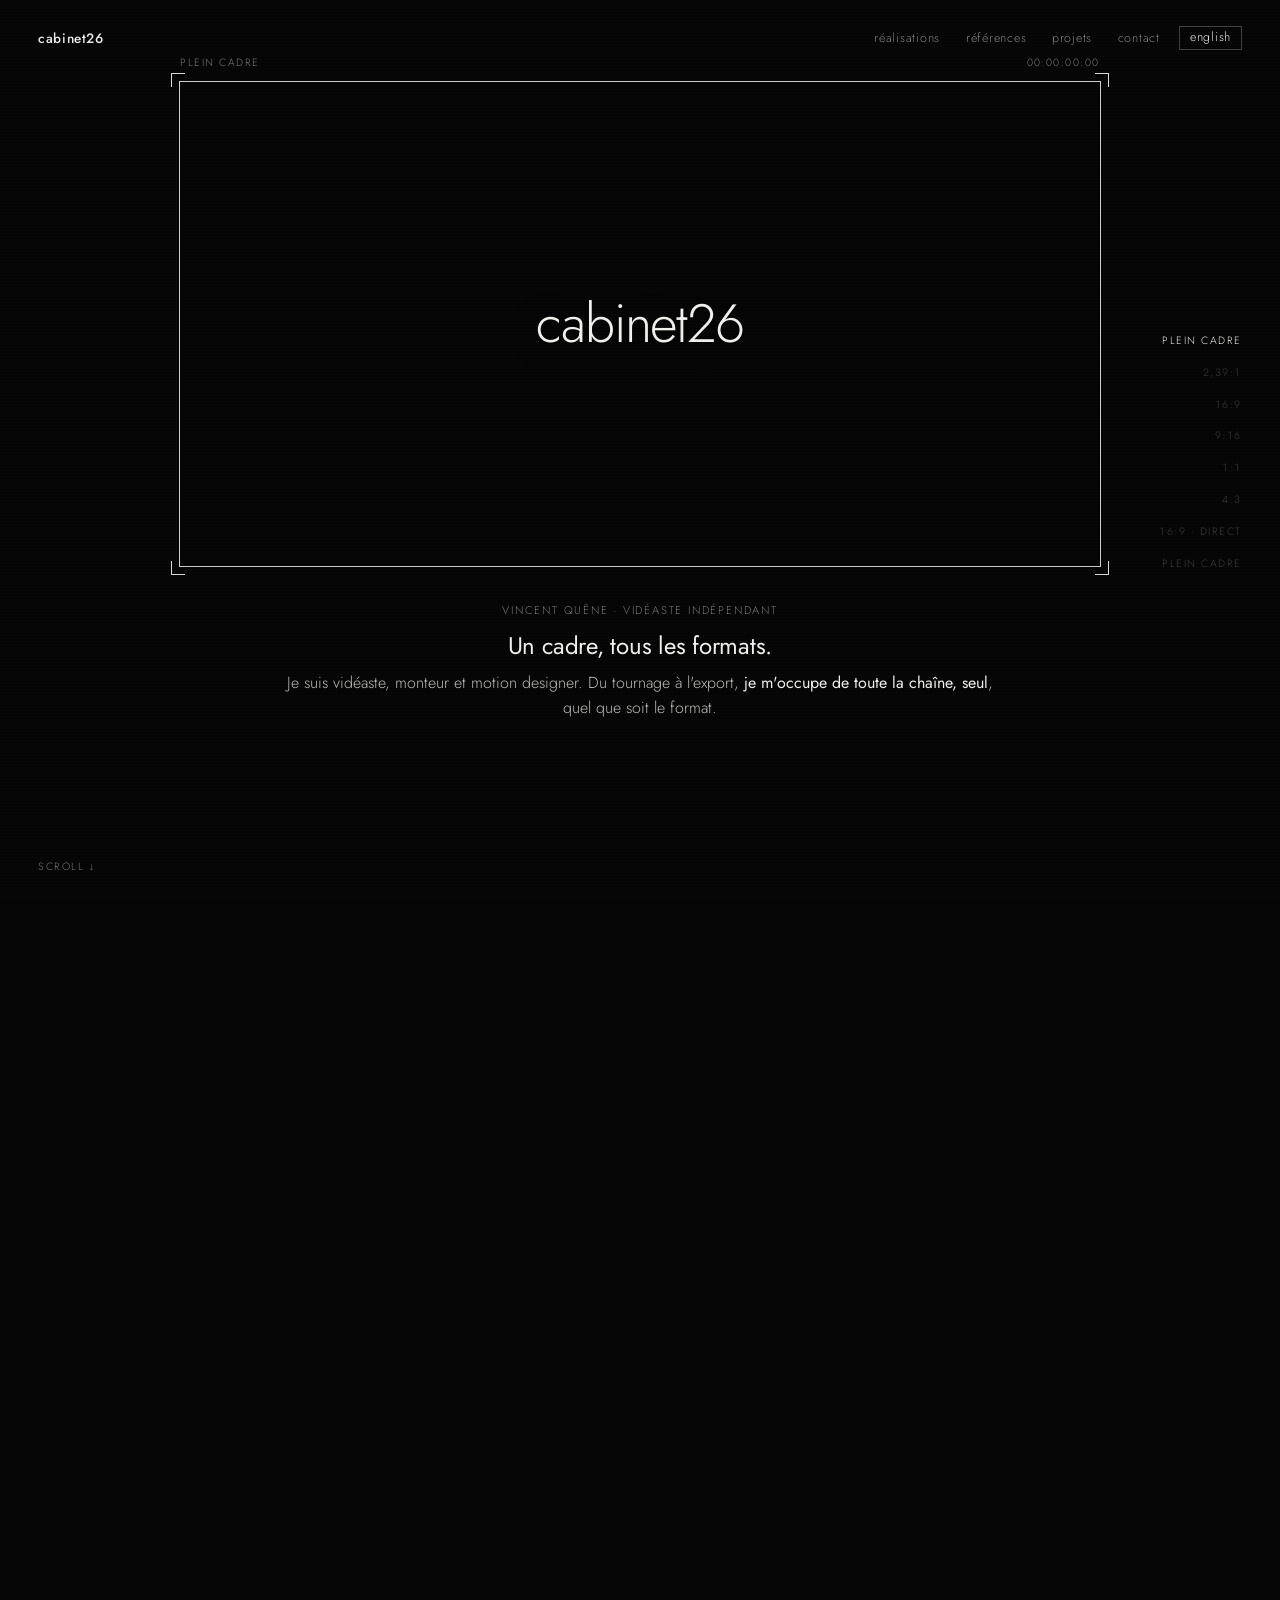
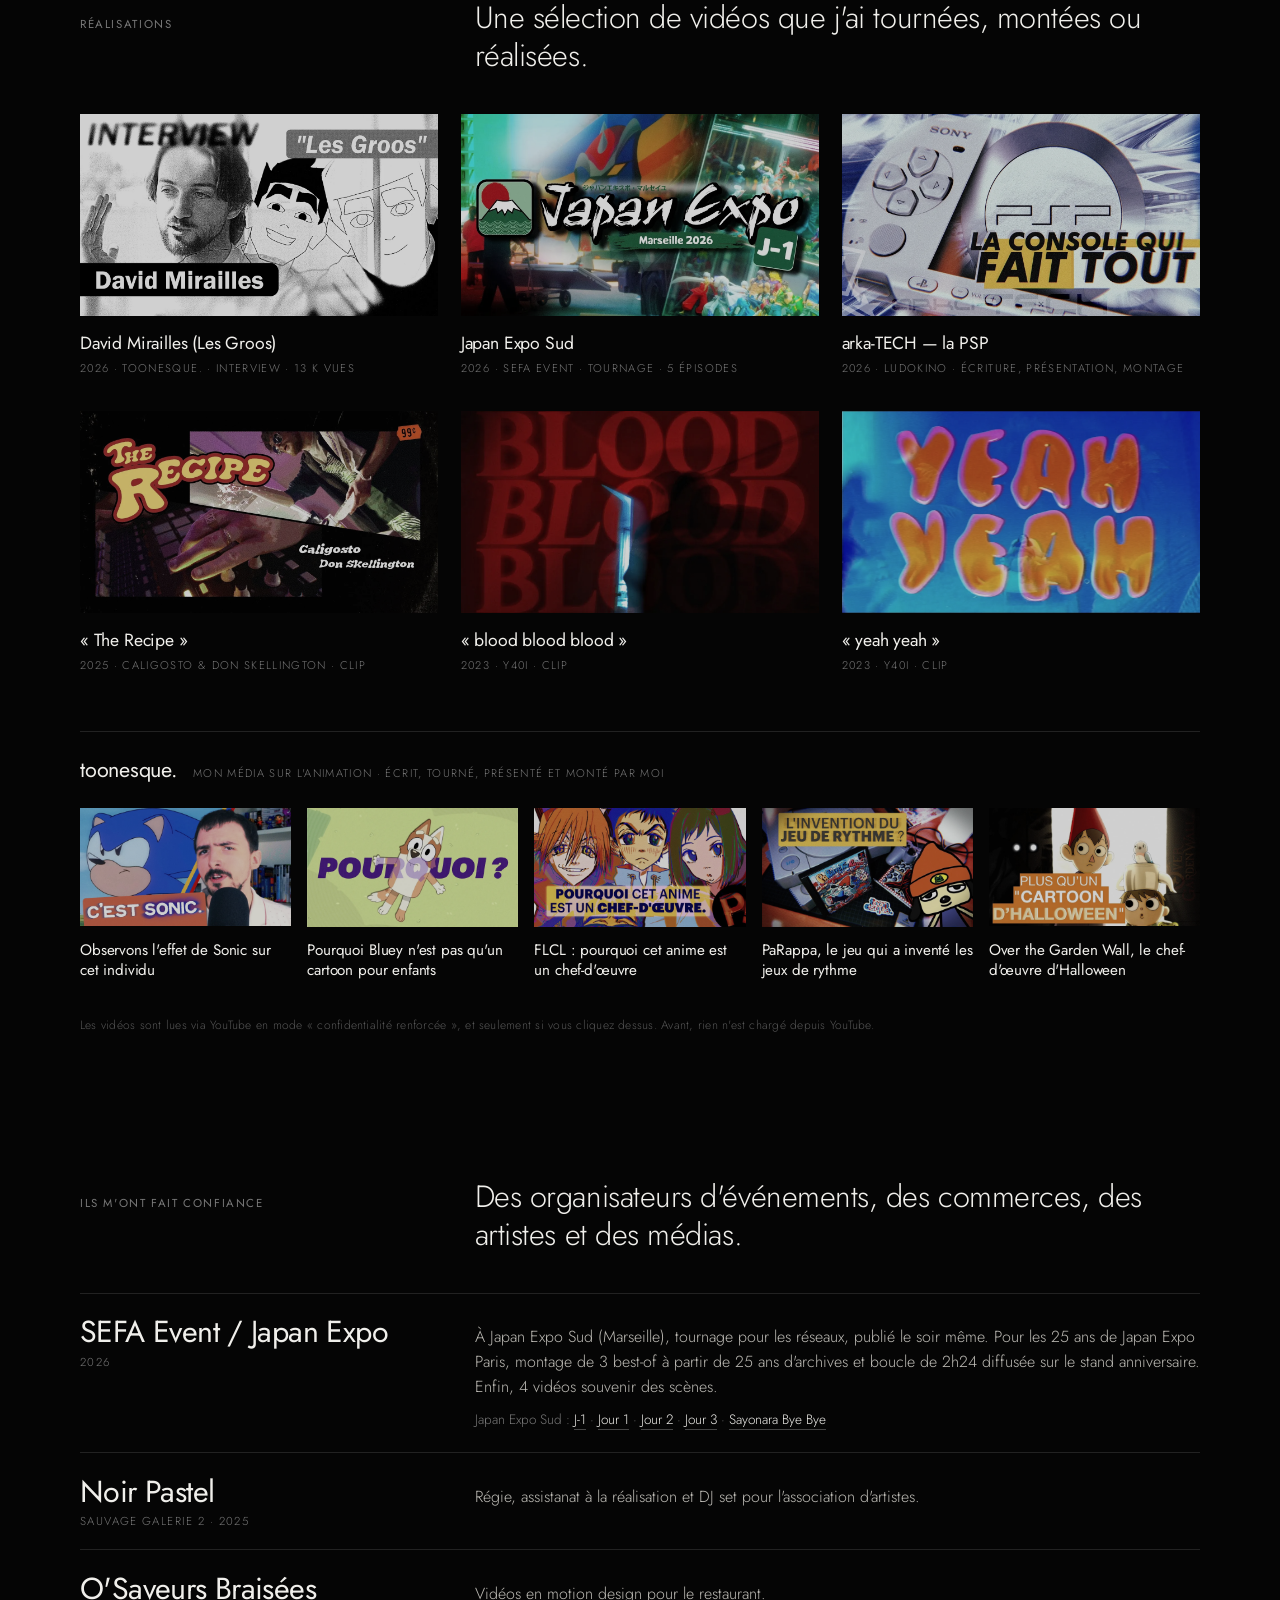
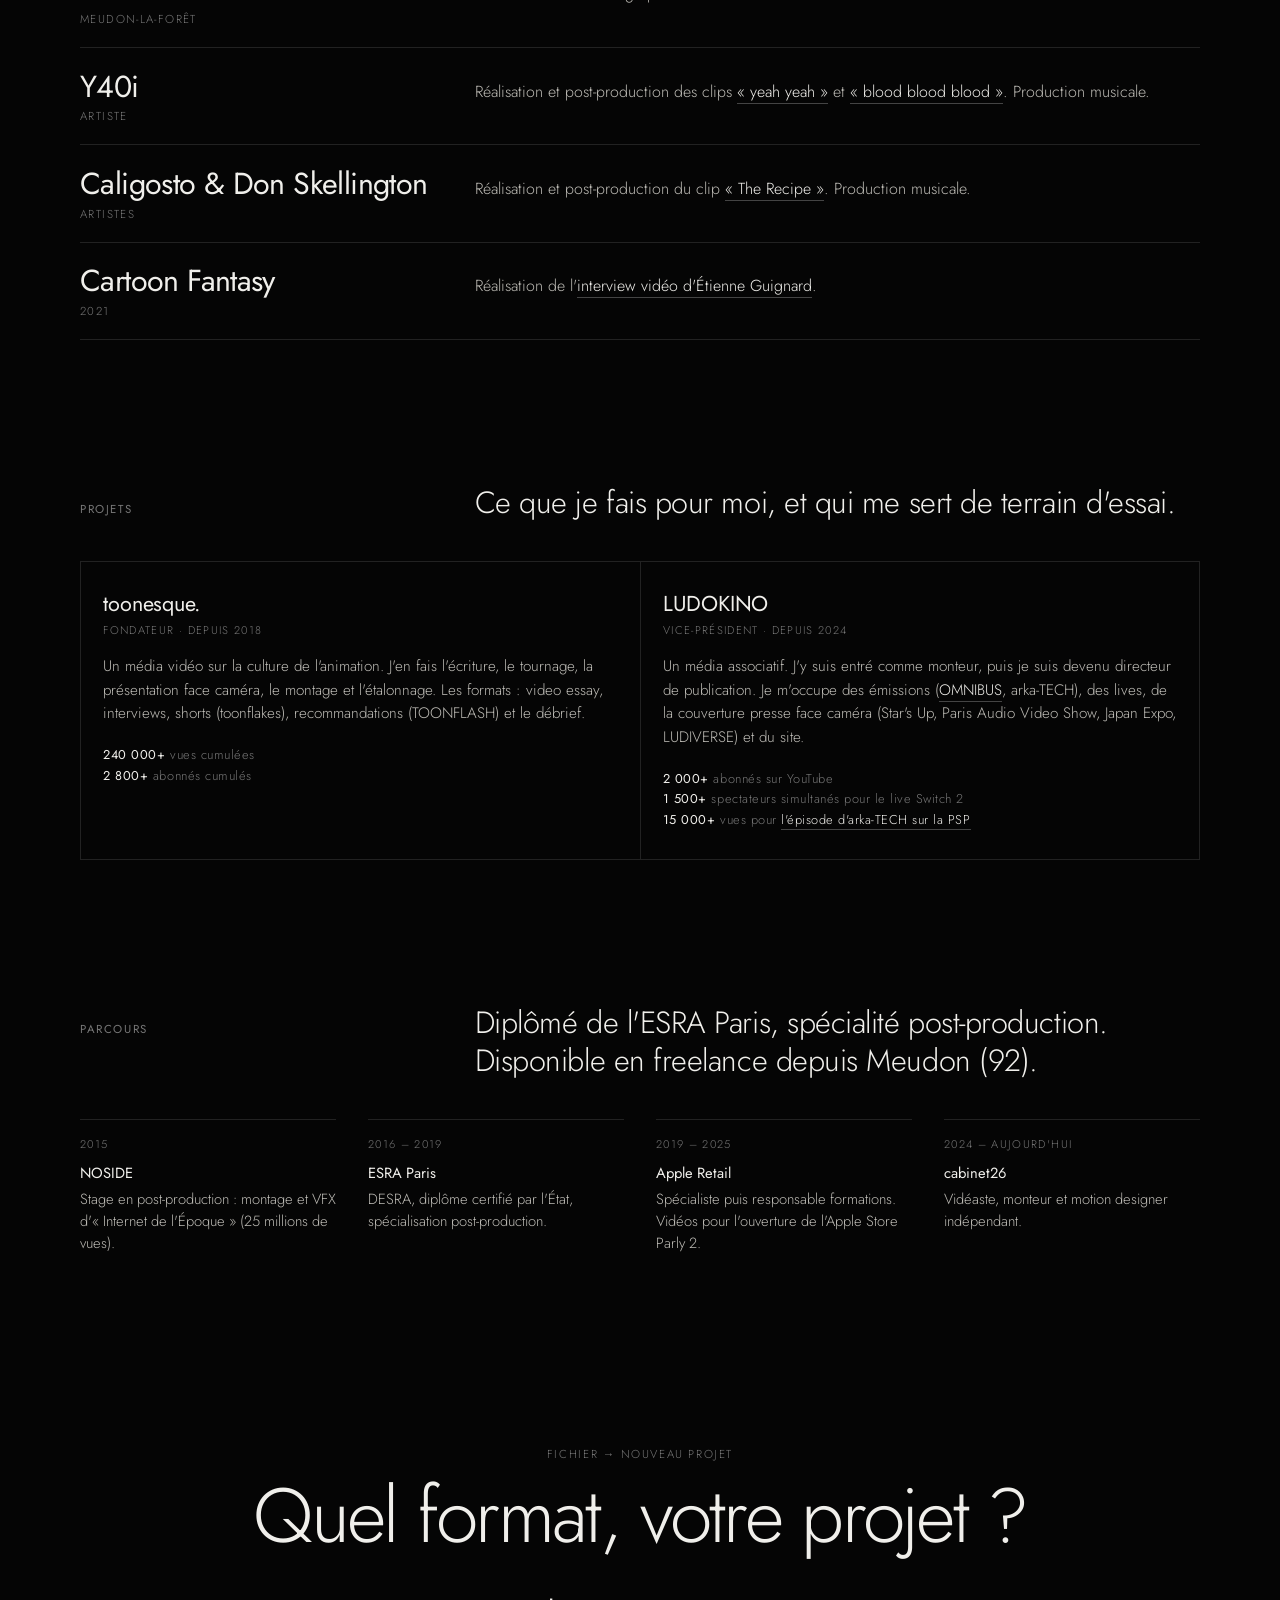
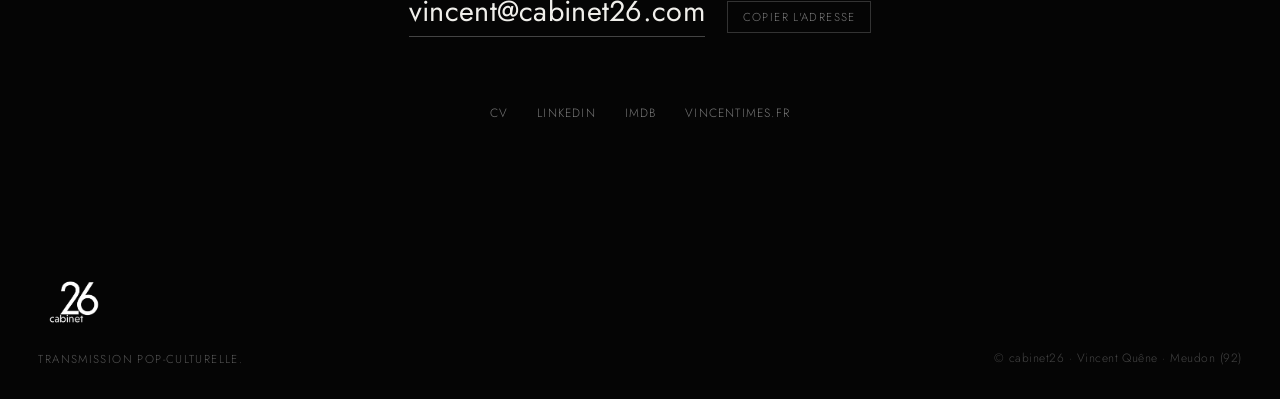
<file: index.html>
<!DOCTYPE html>
<html lang="fr">
<head>
  <meta charset="UTF-8" />
  <meta name="viewport" content="width=device-width, initial-scale=1.0"/>
  <title>Vincent Quêne — vidéaste freelance, monteur & motion designer | cabinet26</title>
  <meta name="description" content="Vidéaste freelance en Île-de-France : réalisation, tournage, montage, étalonnage, motion design, réseaux et live. Un seul interlocuteur, du tournage à l'export." />
  <meta name="author" content="Vincent Quêne">
  <meta name="robots" content="index,follow,max-image-preview:large">
  <meta name="theme-color" content="#050505">
  <link rel="canonical" href="https://cabinet26.com/">
  <link rel="alternate" hreflang="fr" href="https://cabinet26.com/">
  <link rel="alternate" hreflang="en" href="https://cabinet26.com/en/">
  <link rel="alternate" hreflang="x-default" href="https://cabinet26.com/">

  <meta property="og:type" content="website">
  <meta property="og:locale" content="fr_FR">
  <meta property="og:locale:alternate" content="en_US">
  <meta property="og:site_name" content="cabinet26">
  <meta property="og:title" content="cabinet26 — un cadre, tous les formats">
  <meta property="og:description" content="Vincent Quêne, vidéaste, monteur et motion designer indépendant. Réalisation, montage, réseaux, motion, live.">
  <meta property="og:url" content="https://cabinet26.com/">
  <meta property="og:image" content="https://cabinet26.com/og.jpg">
  <meta property="og:image:width" content="1200">
  <meta property="og:image:height" content="630">
  <meta property="og:image:alt" content="cabinet26 — Un cadre, tous les formats. Vincent Quêne, vidéaste, monteur, motion designer.">
  <meta name="twitter:card" content="summary_large_image">
  <meta name="twitter:title" content="cabinet26 — un cadre, tous les formats">
  <meta name="twitter:description" content="Vincent Quêne, vidéaste, monteur et motion designer indépendant.">
  <meta name="twitter:image" content="https://cabinet26.com/og.jpg">

  <link rel="icon" type="image/png" sizes="48x48" href="favicon.png" />
  <link rel="icon" type="image/png" sizes="512x512" href="icon-512.png" />
  <link rel="apple-touch-icon" href="apple-touch-icon.png" />

  <script type="application/ld+json">
  {
    "@context": "https://schema.org",
    "@graph": [
      {
        "@type": "Person",
        "@id": "https://cabinet26.com/#vincent",
        "name": "Vincent Quêne",
        "jobTitle": "Vidéaste, monteur et motion designer",
        "url": "https://cabinet26.com/",
        "email": "mailto:vincent@cabinet26.com",
        "address": { "@type": "PostalAddress", "addressLocality": "Meudon", "postalCode": "92190", "addressRegion": "Île-de-France", "addressCountry": "FR" },
        "alumniOf": { "@type": "EducationalOrganization", "name": "ESRA Paris" },
        "worksFor": { "@id": "https://cabinet26.com/#cabinet26" },
        "knowsLanguage": ["fr", "en"],
        "sameAs": [
          "https://vincentimes.fr/",
          "https://www.linkedin.com/in/vincentimes",
          "https://www.imdb.com/name/nm9590204/",
          "https://instagram.com/vincentimes",
          "https://youtube.com/@vincentimesfr"
        ]
      },
      {
        "@type": "ProfessionalService",
        "@id": "https://cabinet26.com/#cabinet26",
        "name": "cabinet26",
        "description": "Vidéaste freelance en Île-de-France : réalisation, tournage, montage, étalonnage, motion design, réseaux et live. Un seul interlocuteur, du tournage à l'export.",
        "url": "https://cabinet26.com/",
        "logo": "https://cabinet26.com/icon-512.png",
        "image": "https://cabinet26.com/og.jpg",
        "email": "vincent@cabinet26.com",
        "founder": { "@id": "https://cabinet26.com/#vincent" },
        "address": { "@type": "PostalAddress", "addressLocality": "Meudon", "postalCode": "92190", "addressRegion": "Île-de-France", "addressCountry": "FR" },
        "areaServed": [{ "@type": "AdministrativeArea", "name": "Île-de-France" }, { "@type": "Country", "name": "France" }],
        "knowsAbout": ["Réalisation vidéo", "Tournage", "Montage vidéo", "Étalonnage", "Motion design", "Contenus pour les réseaux sociaux", "Live streaming", "Interview vidéo", "Clip musical"]
      },
      {
        "@type": "WebSite",
        "@id": "https://cabinet26.com/#site",
        "url": "https://cabinet26.com/",
        "name": "cabinet26",
        "inLanguage": "fr-FR",
        "publisher": { "@id": "https://cabinet26.com/#cabinet26" }
      }
    ]
  }
  </script>
  <link rel="preconnect" href="https://fonts.googleapis.com" />
  <link rel="preconnect" href="https://fonts.gstatic.com" crossorigin />
  <link href="https://fonts.googleapis.com/css2?family=Jost:wght@300;400;500&display=swap" rel="stylesheet" />
  <style>
    :root {
      --bg: #050505;
      --txt: #f0efeb;
      --muted: #777;
      --dim: #3a3a3a;
      --line: #222;
      --rec: #ff3b30;
    }
    * { margin: 0; padding: 0; box-sizing: border-box; }
    html { scroll-behavior: smooth; }
    body {
      background: var(--bg); color: var(--txt);
      font-family: 'Jost', 'Helvetica Neue', Helvetica, Arial, sans-serif; font-weight: 300;
      -webkit-font-smoothing: antialiased;
    }
    a { color: inherit; }
    .sr-only { position: absolute; width: 1px; height: 1px; padding: 0; margin: -1px; overflow: hidden; clip: rect(0 0 0 0); white-space: nowrap; border: 0; }
    ::selection { background: var(--txt); color: var(--bg); }

    /* grain léger, comme avant */
    body::before {
      content: ""; position: fixed; inset: 0; pointer-events: none; z-index: 100; opacity: .1;
      background-image:
        repeating-linear-gradient(0deg, rgba(255,255,255,.08) 0, rgba(255,255,255,.08) 1px, transparent 1px, transparent 3px),
        repeating-linear-gradient(90deg, rgba(255,255,255,.03) 0, rgba(255,255,255,.03) 1px, transparent 1px, transparent 4px);
      mix-blend-mode: screen; animation: grain 2.5s steps(4) infinite;
    }
    @keyframes grain { 25% { transform: translate(-3px,-4px); } 50% { transform: translate(2px,3px); } 75% { transform: translate(-2px,2px); } }

    /* ─── HEADER ─── */
    header {
      position: fixed; top: 0; left: 0; right: 0; z-index: 50;
      display: flex; justify-content: space-between; align-items: center;
      padding: 1.6rem clamp(1rem, 3vw, 2.5rem);
      mix-blend-mode: difference;
    }
    header .name { font-weight: 500; font-size: .85rem; letter-spacing: .04em; text-decoration: none; }
    header nav { display: flex; align-items: center; gap: 1.6rem; }
    header nav a { font-size: .78rem; letter-spacing: .06em; color: #888; text-decoration: none; transition: color .2s; }
    header nav a:hover { color: var(--txt); }
    header nav a.lang { color: var(--txt); border: 1px solid #444; padding: .3rem .6rem; margin-left: -.4rem; line-height: 1; }
    header nav a.lang:hover { border-color: var(--txt); }

    /* ─── REEL ─── */
    #reel { position: relative; }
    .stage { position: sticky; top: 0; height: 100vh; height: 100svh; overflow: hidden; }
    .frame-zone { position: absolute; left: 0; right: 0; top: 9vh; height: 54vh; display: grid; place-items: center; }
    .frame {
      position: relative; border: 1px solid rgba(240,239,235,.85);
      will-change: width, height;
    }
    /* repères de coupe */
    .frame i { position: absolute; width: 14px; height: 14px; border-color: var(--txt); border-style: solid; opacity: .9; }
    .frame i:nth-of-type(1) { left: -9px; top: -9px; border-width: 1px 0 0 1px; }
    .frame i:nth-of-type(2) { right: -9px; top: -9px; border-width: 1px 1px 0 0; }
    .frame i:nth-of-type(3) { left: -9px; bottom: -9px; border-width: 0 0 1px 1px; }
    .frame i:nth-of-type(4) { right: -9px; bottom: -9px; border-width: 0 1px 1px 0; }
    .frame .ratio, .frame .tc, .frame .rec {
      position: absolute; font-size: .66rem; letter-spacing: .14em; text-transform: uppercase; color: var(--muted); white-space: nowrap;
    }
    .frame .ratio { left: 0; top: -1.7rem; }
    .frame .tc { right: 0; top: -1.7rem; font-variant-numeric: tabular-nums; }
    .frame .rec { right: .7rem; top: .6rem; color: var(--rec); opacity: 0; transition: opacity .3s; display: flex; align-items: center; gap: .4rem; }
    .frame .rec::before { content: ""; width: 7px; height: 7px; border-radius: 50%; background: var(--rec); animation: blink 1s steps(2) infinite; }
    .frame.live .rec { opacity: 1; }
    .frame.live { border-color: var(--rec); }
    @keyframes blink { 50% { opacity: 0; } }
    .frame .ttl {
      position: absolute; inset: 0; display: grid; place-items: center; text-align: center; padding: 0 1rem;
      font-weight: 300; font-size: clamp(1.4rem, 4.2vw, 3.6rem); letter-spacing: -.02em; line-height: 1;
      transition: opacity .35s; text-shadow: 0 2px 24px rgba(0,0,0,.6); z-index: 2;
    }
    .frame .shots { position: absolute; inset: 0; overflow: hidden; }
    .frame .shots img {
      position: absolute; inset: 0; width: 100%; height: 100%; object-fit: cover;
      opacity: 0; transform: scale(1.04); transition: opacity .6s, transform 1.2s cubic-bezier(.2,.8,.2,1);
    }
    .frame .shots img.on { opacity: .42; transform: none; }
    .frame .credit {
      position: absolute; left: 0; bottom: -1.6rem; font-size: .66rem; letter-spacing: .12em; text-transform: uppercase; color: var(--muted);
      white-space: nowrap;
    }

    /* ─── RÉALISATIONS ─── */
    .works { display: grid; grid-template-columns: repeat(3, 1fr); gap: 2.2rem 1.4rem; }
    .work { display: block; width: 100%; text-align: left; background: none; border: 0; color: inherit; font: inherit; cursor: pointer; }
    .work .pic { position: relative; display: block; aspect-ratio: 16 / 9; overflow: hidden; background: #111; }
    .work .pic img { width: 100%; height: 100%; object-fit: cover; display: block; filter: grayscale(.35) brightness(.82); transition: filter .4s, transform .6s cubic-bezier(.2,.8,.2,1); }
    .work .pic::after {
      content: "▶"; position: absolute; left: 50%; top: 50%; width: 3.2rem; height: 3.2rem; translate: -50% -50%; border: 1px solid rgba(240,239,235,.8); border-radius: 50%;
      display: grid; place-items: center; font-size: .8rem; padding-left: .2rem; opacity: 0; transition: opacity .3s; background: rgba(5,5,5,.35);
    }
    .work:hover .pic img, .work:focus-visible .pic img { filter: none; transform: scale(1.03); }
    .work:hover .pic::after, .work:focus-visible .pic::after { opacity: 1; }
    .work:focus-visible { outline: 1px solid var(--txt); outline-offset: 6px; }
    .work .t { display: block; margin-top: .9rem; font-size: 1.1rem; font-weight: 400; letter-spacing: -.01em; }
    .work .m { display: block; margin-top: .25rem; font-size: .7rem; letter-spacing: .12em; text-transform: uppercase; color: var(--muted); }
    .sub { display: flex; align-items: baseline; gap: 1rem; margin: 3.6rem 0 1.4rem; padding-top: 1.4rem; border-top: 1px solid var(--line); }
    .sub b { font-weight: 400; font-size: 1.35rem; letter-spacing: -.01em; }
    .sub span { font-size: .7rem; letter-spacing: .12em; text-transform: uppercase; color: var(--muted); }
    .works.toon { grid-template-columns: repeat(5, 1fr); gap: 1.6rem 1rem; }
    .works.toon .t { font-size: .95rem; line-height: 1.3; }
    .yt-note { margin-top: 2.2rem; font-size: .75rem; color: #555; letter-spacing: .02em; }

    dialog.player { margin: auto; width: min(1100px, calc(100vw - 2rem)); background: transparent; border: 0; color: var(--txt); overflow: visible; }
    dialog.player::backdrop { background: rgba(5,5,5,.94); }
    .player .screen { position: relative; aspect-ratio: 16 / 9; background: #000; border: 1px solid #333; }
    .player iframe { position: absolute; inset: 0; width: 100%; height: 100%; border: 0; }
    .player .bar { display: flex; justify-content: space-between; align-items: baseline; gap: 1rem; flex-wrap: wrap; margin-top: 1rem; }
    .player .bar b { font-weight: 400; font-size: 1.1rem; }
    .player .bar span { font-size: .7rem; letter-spacing: .12em; text-transform: uppercase; color: var(--muted); margin-left: .8rem; }
    .player .eps { display: flex; flex-wrap: wrap; gap: .4rem; margin-top: .9rem; }
    .player .eps button { font: inherit; font-size: .75rem; letter-spacing: .06em; color: #999; background: none; border: 1px solid #333; padding: .35rem .8rem; cursor: pointer; }
    .player .eps button.on, .player .eps button:hover { color: var(--txt); border-color: var(--txt); }
    .player .x { font: inherit; font-size: .75rem; letter-spacing: .12em; text-transform: uppercase; color: var(--muted); background: none; border: 0; cursor: pointer; }
    .player .x:hover { color: var(--txt); }
    .player .ext { font-size: .75rem; color: var(--muted); }

    .caps { position: absolute; left: 0; right: 0; top: calc(9vh + 54vh + 2.2rem); bottom: 2rem; padding: 0 clamp(1rem, 4vw, 2.5rem); }
    .cap {
      position: absolute; left: 50%; top: 0; width: min(46rem, calc(100% - 2rem)); transform: translate(-50%, 10px);
      text-align: center; opacity: 0; transition: opacity .45s, transform .45s; pointer-events: none;
    }
    .cap.on { opacity: 1; transform: translate(-50%, 0); pointer-events: auto; }
    .cap .k { font-size: .7rem; letter-spacing: .16em; text-transform: uppercase; color: var(--muted); }
    .cap h2 { font-weight: 400; font-size: clamp(1.15rem, 2vw, 1.5rem); letter-spacing: -.01em; margin: .55rem 0 .5rem; }
    .cap p { font-size: clamp(.92rem, 1.25vw, 1.05rem); line-height: 1.55; color: #bdbbb5; }
    .cap p b { color: var(--txt); font-weight: 400; }

    .index {
      position: absolute; right: clamp(1rem, 3vw, 2.5rem); top: 50%; transform: translateY(-50%);
      list-style: none; display: flex; flex-direction: column; gap: .55rem; text-align: right;
    }
    .index a { font-size: .66rem; letter-spacing: .14em; text-transform: uppercase; color: var(--dim); text-decoration: none; transition: color .2s; font-variant-numeric: tabular-nums; }
    .index a:hover { color: #aaa; }
    .index a.on { color: var(--txt); }
    .hint { position: absolute; left: clamp(1rem, 3vw, 2.5rem); bottom: 1.6rem; font-size: .66rem; letter-spacing: .14em; text-transform: uppercase; color: var(--muted); transition: opacity .4s; }

    /* ─── SECTIONS ─── */
    section.s { padding: clamp(5rem, 12vw, 9rem) clamp(1rem, 4vw, 2.5rem) 0; max-width: 1200px; margin: 0 auto; }
    .s-h { display: grid; grid-template-columns: 1fr 2fr; gap: 2rem; margin-bottom: 2.4rem; align-items: baseline; }
    .s-h h3 { font-size: .72rem; font-weight: 400; letter-spacing: .14em; text-transform: uppercase; color: var(--muted); }
    .s-h p { font-size: clamp(1.3rem, 2.4vw, 2rem); line-height: 1.25; letter-spacing: -.015em; }
    .list { list-style: none; border-top: 1px solid var(--line); }
    .list li {
      display: grid; grid-template-columns: 1fr 2fr; gap: 2rem; padding: 1.35rem 0; border-bottom: 1px solid var(--line); align-items: baseline;
      transition: padding-left .3s;
    }
    .list li:hover { padding-left: .6rem; }
    .list .who { font-size: clamp(1.25rem, 2.4vw, 1.9rem); font-weight: 400; letter-spacing: -.02em; line-height: 1.1; }
    .list .who small { display: block; font-size: .72rem; font-weight: 300; letter-spacing: .12em; text-transform: uppercase; color: var(--muted); margin-top: .45rem; }
    .list .what { font-size: 1rem; line-height: 1.55; color: #bdbbb5; }
    .list .what a { color: var(--txt); text-decoration: none; border-bottom: 1px solid #444; }
    .list .what a:hover { border-color: var(--txt); }
    .list .what .watch { display: block; margin-top: .6rem; font-size: .85rem; color: var(--muted); }
    .cols p a, .path a { color: var(--txt); text-decoration: none; border-bottom: 1px solid #444; transition: border-color .2s; }
    .cols p a:hover, .path a:hover { border-color: var(--txt); }

    .cols { display: grid; grid-template-columns: repeat(2, 1fr); gap: 1px; background: var(--line); border: 1px solid var(--line); }
    .cols > div { background: var(--bg); padding: 1.6rem 1.4rem 1.8rem; }
    .cols h4 { font-weight: 400; font-size: 1.35rem; letter-spacing: -.01em; margin-bottom: .2rem; }
    .cols h4 a { text-decoration: none; }
    .cols h4 a:hover { text-decoration: underline; text-underline-offset: 4px; text-decoration-thickness: 1px; }
    .cols .role { font-size: .7rem; letter-spacing: .12em; text-transform: uppercase; color: var(--muted); margin-bottom: 1rem; }
    .cols p { font-size: .95rem; line-height: 1.55; color: #bdbbb5; }
    .cols .n { margin-top: 1.2rem; font-size: .8rem; letter-spacing: .04em; color: var(--muted); line-height: 1.6; }
    .cols .n b { color: var(--txt); font-weight: 400; }

    .path { list-style: none; display: grid; grid-template-columns: repeat(4, 1fr); gap: 2rem; }
    .path li { font-size: .92rem; line-height: 1.5; color: #bdbbb5; border-top: 1px solid var(--line); padding-top: 1rem; }
    .path b { display: block; color: var(--txt); font-weight: 400; margin-bottom: .2rem; }
    .path span { display: block; font-size: .7rem; letter-spacing: .12em; text-transform: uppercase; color: var(--muted); margin-bottom: .6rem; }

    /* ─── CONTACT ─── */
    .contact { padding: clamp(7rem, 16vw, 12rem) clamp(1rem, 4vw, 2.5rem) 0; text-align: center; }
    .contact .k { font-size: .72rem; letter-spacing: .14em; text-transform: uppercase; color: var(--muted); }
    .contact h3 { font-weight: 300; font-size: clamp(2rem, 6vw, 5rem); letter-spacing: -.035em; line-height: 1; margin: 1rem 0 2.2rem; }
    .contact .mail {
      font-weight: 400; font-size: clamp(1.1rem, 2.6vw, 1.8rem); letter-spacing: .01em; text-decoration: none;
      border-bottom: 1px solid #444; padding-bottom: 4px; transition: border-color .2s;
    }
    .contact .mail:hover { border-color: var(--txt); }
    .contact .mail-row { display: flex; justify-content: center; align-items: baseline; flex-wrap: wrap; gap: 1rem 1.4rem; }
    .contact .copy {
      font: inherit; font-size: .72rem; letter-spacing: .12em; text-transform: uppercase; color: var(--muted);
      background: none; border: 1px solid #333; padding: .45rem .9rem; cursor: pointer; transition: color .2s, border-color .2s;
    }
    .contact .copy:hover, .contact .copy:focus-visible { color: var(--txt); border-color: var(--txt); outline: none; }
    .contact .copy.done { color: var(--txt); border-color: var(--txt); }
    .contact .copy-status { min-height: 1.2em; margin-top: .9rem; font-size: .75rem; letter-spacing: .04em; color: var(--muted); }
    .contact .links { display: flex; justify-content: center; flex-wrap: wrap; gap: .6rem 1.8rem; margin-top: 2.4rem; }
    .contact .links a { font-size: .75rem; letter-spacing: .1em; text-transform: uppercase; color: var(--muted); text-decoration: none; transition: color .2s; }
    .contact .links a:hover { color: var(--txt); }

    footer {
      display: flex; justify-content: space-between; align-items: flex-end; gap: 1rem; flex-wrap: wrap;
      padding: clamp(6rem, 12vw, 9rem) clamp(1rem, 3vw, 2.5rem) 2rem;
    }
    footer img { height: 72px; display: block; margin-bottom: .8rem; }
    footer .manifesto { font-size: .72rem; letter-spacing: .12em; text-transform: uppercase; color: #555; }
    footer .copy { font-size: .75rem; letter-spacing: .04em; color: #444; }

    @media (max-width: 1000px) and (min-width: 761px) {
      .works { grid-template-columns: 1fr 1fr; }
      .works.toon { grid-template-columns: repeat(3, 1fr); }
    }
    @media (max-width: 760px) {
      .frame-zone { top: 11vh; height: 46vh; }
      .caps { top: calc(11vh + 46vh + 2rem); }
      .index { display: none; }
      .hint { display: none; }
      .s-h, .list li { grid-template-columns: 1fr; gap: .6rem; }
      .cols { grid-template-columns: 1fr; }
      .works { grid-template-columns: 1fr; }
      .works.toon { grid-template-columns: 1fr 1fr; }
      .path { grid-template-columns: 1fr 1fr; gap: 1.4rem; }
      header nav a.opt { display: none; }
    }
    @media (max-height: 640px) and (min-width: 761px) {
      .cap p { font-size: .9rem; }
    }
    @media (prefers-reduced-motion: reduce) {
      body::before { animation: none; }
      .cap { transition: none; }
    }
  </style>
</head>
<body>

<header>
  <a class="name" href="#reel">cabinet26</a>
  <nav>
    <a class="opt" href="#travaux">réalisations</a>
    <a class="opt" href="#confiance">références</a>
    <a class="opt" href="#projets">projets</a>
    <a href="#contact">contact</a>
    <a class="lang" href="/en/" hreflang="en" lang="en">english</a>
  </nav>
</header>

<main>
  <h1 class="sr-only">Vincent Quêne, vidéaste freelance, monteur et motion designer en Île-de-France — cabinet26</h1>
  <section id="reel" aria-label="Services">
    <div class="stage">
      <div class="frame-zone">
        <div class="frame" id="frame">
          <i></i><i></i><i></i><i></i>
          <span class="ratio" id="ratio">plein cadre</span>
          <span class="tc" id="tc">00:00:00:00</span>
          <span class="rec">rec</span>
          <div class="shots" id="shots"></div>
          <div class="ttl" id="ttl">cabinet26</div>
          <span class="credit" id="credit"></span>
        </div>
      </div>

      <div class="caps" id="caps"></div>
      <ul class="index" id="index"></ul>
      <span class="hint" id="hint">scroll ↓</span>
    </div>
  </section>

  <section class="s" id="travaux">
    <div class="s-h">
      <h3>Réalisations</h3>
      <p>Une sélection de vidéos que j'ai tournées, montées ou réalisées.</p>
    </div>
    <div class="works" id="works"></div>
    <div class="sub"><b>toonesque.</b><span>Mon média sur l'animation · écrit, tourné, présenté et monté par moi</span></div>
    <div class="works toon" id="toon"></div>
    <p class="yt-note">Les vidéos sont lues via YouTube en mode « confidentialité renforcée », et seulement si vous cliquez dessus. Avant, rien n'est chargé depuis YouTube.</p>
  </section>

  <dialog class="player" id="player" aria-label="Lecteur vidéo">
    <div class="screen" id="pScreen"></div>
    <div class="bar">
      <div><b id="pTitle"></b><span id="pMeta"></span></div>
      <div><a class="ext" id="pExt" href="#" target="_blank" rel="noopener">Ouvrir sur YouTube ↗</a> &nbsp; <button class="x" id="pClose">Fermer ✕</button></div>
    </div>
    <div class="eps" id="pEps"></div>
  </dialog>

  <section class="s" id="confiance">
    <div class="s-h">
      <h3>Ils m'ont fait confiance</h3>
      <p>Des organisateurs d'événements, des commerces, des artistes et des médias.</p>
    </div>
    <ul class="list">
      <li>
        <div class="who">SEFA Event / Japan Expo<small>2026</small></div>
        <div class="what">À Japan Expo Sud (Marseille), tournage pour les réseaux, publié le soir même. Pour les 25 ans de Japan Expo Paris, montage de 3 best-of à partir de 25 ans d'archives et boucle de 2h24 diffusée sur le stand anniversaire. Enfin, 4 vidéos souvenir des scènes.<span class="watch">Japan Expo Sud : <a href="https://youtu.be/3GyMe6xj9gU" target="_blank" rel="noopener">J-1</a> · <a href="https://youtu.be/GbVbN_Lsc2M" target="_blank" rel="noopener">Jour 1</a> · <a href="https://youtu.be/HmaIM-DWOHw" target="_blank" rel="noopener">Jour 2</a> · <a href="https://youtu.be/q0Na3Ldtmdk" target="_blank" rel="noopener">Jour 3</a> · <a href="https://youtu.be/JsCOMHe0b8E" target="_blank" rel="noopener">Sayonara Bye Bye</a></span></div>
      </li>
      <li>
        <div class="who">Noir Pastel<small>Sauvage Galerie 2 · 2025</small></div>
        <div class="what">Régie, assistanat à la réalisation et DJ set pour l'association d'artistes.</div>
      </li>
      <li>
        <div class="who">O'Saveurs Braisées<small>Meudon-la-Forêt</small></div>
        <div class="what">Vidéos en motion design pour le restaurant.</div>
      </li>
      <li>
        <div class="who">Y40i<small>Artiste</small></div>
        <div class="what">Réalisation et post-production des clips <a href="https://youtu.be/fTHX7NXVaVY" target="_blank" rel="noopener">« yeah yeah »</a> et <a href="https://youtu.be/mA5rBViqyx8" target="_blank" rel="noopener">« blood blood blood »</a>. Production musicale.</div>
      </li>
      <li>
        <div class="who">Caligosto &amp; Don Skellington<small>Artistes</small></div>
        <div class="what">Réalisation et post-production du clip <a href="https://youtu.be/pw9u5-dUlKU" target="_blank" rel="noopener">« The Recipe »</a>. Production musicale.</div>
      </li>
      <li>
        <div class="who">Cartoon Fantasy<small>2021</small></div>
        <div class="what">Réalisation de l'<a href="https://beta.cartoon-fantasy.net/studio/interviews/etienne-guignard" target="_blank" rel="noopener">interview vidéo d'Étienne Guignard</a>.</div>
      </li>
    </ul>
  </section>

  <section class="s" id="projets">
    <div class="s-h">
      <h3>Projets</h3>
      <p>Ce que je fais pour moi, et qui me sert de terrain d'essai.</p>
    </div>
    <div class="cols">
      <div>
        <h4><a href="https://toonesque.com" target="_blank" rel="noopener">toonesque.</a></h4>
        <p class="role">Fondateur · depuis 2018</p>
        <p>Un média vidéo sur la culture de l'animation. J'en fais l'écriture, le tournage, la présentation face caméra, le montage et l'étalonnage. Les formats : video essay, interviews, shorts (toonflakes), recommandations (TOONFLASH) et le débrief.</p>
        <p class="n"><b>240 000+</b> vues cumulées<br><b>2 800+</b> abonnés cumulés</p>
      </div>
      <div>
        <h4><a href="https://ludokino.net" target="_blank" rel="noopener">LUDOKINO</a></h4>
        <p class="role">Vice-président · depuis 2024</p>
        <p>Un média associatif. J'y suis entré comme monteur, puis je suis devenu directeur de publication. Je m'occupe des émissions (<a href="https://www.youtube.com/playlist?list=PL13-SWMvlfiwijmK3dQ_rHY67bJj6rJ3P" target="_blank" rel="noopener">OMNIBUS</a>, arka-TECH), des lives, de la couverture presse face caméra (Star's Up, Paris Audio Video Show, Japan Expo, LUDIVERSE) et du site.</p>
        <p class="n"><b>2 000+</b> abonnés sur YouTube<br><b>1 500+</b> spectateurs simultanés pour le live Switch 2<br><b>15 000+</b> vues pour <a href="https://youtu.be/EWIgJvGY6nE" target="_blank" rel="noopener">l'épisode d'arka-TECH sur la PSP</a></p>
      </div>
    </div>
  </section>

  <section class="s" id="parcours">
    <div class="s-h">
      <h3>Parcours</h3>
      <p>Diplômé de l'ESRA Paris, spécialité post-production. Disponible en freelance depuis Meudon (92).</p>
    </div>
    <ul class="path">
      <li><span>2015</span><b>NOSIDE</b>Stage en post-production : montage et VFX d'« Internet de l'Époque » (25 millions de vues).</li>
      <li><span>2016 – 2019</span><b>ESRA Paris</b>DESRA, diplôme certifié par l'État, spécialisation post-production.</li>
      <li><span>2019 – 2025</span><b>Apple Retail</b>Spécialiste puis responsable formations. Vidéos pour l'ouverture de l'Apple Store Parly 2.</li>
      <li><span>2024 – aujourd'hui</span><b>cabinet26</b>Vidéaste, monteur et motion designer indépendant.</li>
    </ul>
  </section>

  <section class="contact" id="contact">
    <p class="k">Fichier → Nouveau projet</p>
    <h3>Quel format, votre projet ?</h3>
    <div class="mail-row">
      <a class="mail" href="mailto:vincent@cabinet26.com">vincent@cabinet26.com</a>
      <button class="copy" id="copyMail" type="button" data-mail="vincent@cabinet26.com">Copier l'adresse</button>
    </div>
    <p class="copy-status" id="copyStatus" role="status" aria-live="polite"></p>
    <div class="links">
      <a href="https://vincentimes.fr/cv/" target="_blank" rel="noopener">CV</a>
      <a href="https://www.linkedin.com/in/vincentimes" target="_blank" rel="noopener">LinkedIn</a>
      <a href="https://www.imdb.com/fr/name/nm9590204/" target="_blank" rel="noopener">IMDb</a>
      <a href="https://vincentimes.fr" target="_blank" rel="noopener">vincentimes.fr</a>
    </div>
  </section>
</main>

<footer>
  <div>
    <img src="c26_w_txt.png" alt="cabinet26" />
    <p class="manifesto">transmission pop-culturelle.</p>
  </div>
  <span class="copy">© cabinet26 · Vincent Quêne · Meudon (92)</span>
</footer>

<script>
/* Chaque format de cadre correspond à un métier. r = ratio (largeur / hauteur), null = plein cadre. */
const STEPS = [
  { r: null, label: 'plein cadre', ttl: 'cabinet26', k: 'Vincent Quêne · vidéaste indépendant',
    h: 'Un cadre, tous les formats.',
    p: 'Je suis vidéaste, monteur et motion designer. Du tournage à l\'export, <b>je m\'occupe de toute la chaîne, seul</b>, quel que soit le format.' },
  { r: 2.39, label: '2,39:1', ttl: 'Réalisation', k: '01 — Cinémascope', img: 'the-recipe', credit: '« The Recipe » — Caligosto & Don Skellington',
    h: 'Réaliser, cadrer, diriger.',
    p: 'Clips musicaux, bandes-annonces, interviews. J\'ai réalisé et post-produit des clips pour <b>Y40i</b> et pour <b>Caligosto &amp; Don Skellington</b>, et l\'interview d\'Étienne Guignard pour <b>Cartoon Fantasy</b>.' },
  { r: 16 / 9, label: '16:9', ttl: 'Montage', k: '02 — Format écran', img: 'blood-blood-blood', credit: '« blood blood blood » — Y40i',
    h: 'Monter, étalonner, mixer.',
    p: 'Mon cœur de métier, sur DaVinci Resolve Studio et Premiere Pro, avec un mixage propre. Pour les 25 ans de <b>Japan Expo Paris</b>, j\'ai monté 3 best-of à partir de 25 ans d\'archives et une boucle de 2h24 diffusée sur le stand.' },
  { r: 9 / 16, label: '9:16', ttl: 'Réseaux', k: '03 — Vertical', img: 'japan-expo-sud-jour-2', pos: '86% 50%', credit: 'Japan Expo Sud — Jour 2',
    h: 'Tourné le jour, publié le soir.',
    p: 'À <b>Japan Expo Sud</b> (Marseille), j\'ai tourné les images des vidéos réseaux, publiées le soir même. Shorts, sous-titrage, déclinaisons. Je produis et monétise aussi mes contenus sur YouTube, Instagram et TikTok.' },
  { r: 1, label: '1:1', ttl: 'Motion', k: '04 — Carré', img: 'yeah-yeah', credit: '« yeah yeah » — Y40i',
    h: 'Faire bouger l\'image.',
    p: 'Motion design, titres, habillages, visuels. J\'ai fait des vidéos en motion design pour <b>O\'Saveurs Braisées</b> (Meudon-la-Forêt) et j\'habille mes propres émissions.' },
  { r: 4 / 3, label: '4:3', ttl: 'Archives', k: '05 — Format d\'origine', img: 'arka-tech-psp', credit: 'arka-TECH — la PSP',
    h: 'Faire revivre ce qui dort.',
    p: 'Numérisation de cassettes miniDV en FireWire, capture de jeux vidéo, tri et montage d\'archives. Pour Japan Expo, j\'ai repris <b>25 ans d\'images</b>.' },
  { r: 16 / 9, label: '16:9 · direct', ttl: 'En direct', k: '06 — Live & face caméra', live: true,
    h: 'Pas de deuxième prise.',
    p: 'Lives, régie OBS et présentation face caméra. Le live de LUDOKINO pour la sortie de la Switch 2 a réuni <b>plus de 1 500 spectateurs simultanés</b> et s\'est retrouvé en page d\'accueil de Twitch.' },
  { r: null, label: 'plein cadre', ttl: 'Toute la chaîne', k: 'Fin de séquence',
    h: 'Un seul interlocuteur.',
    p: 'Écriture, tournage, montage, étalonnage, mixage, motion, live, diffusion. <a href="#travaux">Voir les réalisations ↓</a>' },
];

const $ = id => document.getElementById(id);
const reel = $('reel'), frame = $('frame'), zone = document.querySelector('.frame-zone');
const N = STEPS.length;
reel.style.height = (N * 85 + 15) + 'vh';

$('shots').innerHTML = STEPS.map((s, i) => s.img ? `<img data-i="${i}" src="img/${s.img}.webp" alt="" decoding="async"${s.pos ? ` style="object-position:${s.pos}"` : ''}>` : '').join('');
const shots = [...document.querySelectorAll('#shots img')];
$('caps').innerHTML = STEPS.map((s, i) => `<div class="cap" data-i="${i}"><p class="k">${s.k}</p><h2>${s.h}</h2><p>${s.p}</p></div>`).join('');
$('index').innerHTML = STEPS.map((s, i) => `<li><a href="#" data-i="${i}">${s.label}</a></li>`).join('');
const caps = [...document.querySelectorAll('.cap')], idx = [...document.querySelectorAll('.index a')];

const ease = x => x < .5 ? 4 * x * x * x : 1 - Math.pow(-2 * x + 2, 3) / 2;
const clamp = (v, a, b) => Math.max(a, Math.min(b, v));
const tc = s => { const f = Math.floor(s * 25); return [Math.floor(f / 90000), Math.floor(f / 1500) % 60, Math.floor(f / 25) % 60, f % 25].map(n => String(n).padStart(2, '0')).join(':'); };

let cur = -1, prog = 0;
function geom() {
  const W = zone.clientWidth * (innerWidth < 761 ? .9 : .72), H = zone.clientHeight;
  return { W, H, full: W / H };
}
function sizeFor(r, g) {
  r = r ?? g.full;
  let w = Math.min(g.W, g.H * r), h = w / r;
  return [w, h];
}
function render() {
  const rect = reel.getBoundingClientRect();
  const total = reel.offsetHeight - innerHeight;
  // fenêtre de hauteur nulle (onglet masqué au chargement) : on reste sur le premier format
  prog = total > 0 ? clamp(-rect.top / total, 0, 1) : 0;
  const s = prog * (N - 1);
  const i = Math.min(N - 2, Math.floor(s)), f = s - i;
  // tient le format 55 % du temps, puis glisse vers le suivant
  const m = ease(clamp((f - .55) / .45, 0, 1));
  const g = geom();
  const [w1, h1] = sizeFor(STEPS[i].r, g), [w2, h2] = sizeFor(STEPS[i + 1].r, g);
  // interpolation en log pour un mouvement régulier entre formats extrêmes
  const w = Math.exp(Math.log(w1) + (Math.log(w2) - Math.log(w1)) * m);
  const h = Math.exp(Math.log(h1) + (Math.log(h2) - Math.log(h1)) * m);
  frame.style.width = w + 'px'; frame.style.height = h + 'px';

  const a = prog >= 1 ? N - 1 : (m > .5 ? i + 1 : i);
  if (a !== cur) {
    cur = a; const st = STEPS[a];
    caps.forEach((c, k) => c.classList.toggle('on', k === a));
    idx.forEach((c, k) => c.classList.toggle('on', k === a));
    $('ratio').textContent = st.label;
    $('ttl').textContent = st.ttl;
    frame.classList.toggle('live', !!st.live);
    shots.forEach(im => im.classList.toggle('on', +im.dataset.i === a));
    $('credit').textContent = st.credit || '';
  }
  $('tc').textContent = tc(prog * 128);
  $('hint').style.opacity = prog > .02 ? 0 : 1;
}


document.getElementById('index').addEventListener('click', e => {
  const a = e.target.closest('a'); if (!a) return; e.preventDefault();
  const k = +a.dataset.i, total = reel.offsetHeight - innerHeight;
  // vise le milieu de la phase de maintien du format
  const p = k === 0 ? 0 : k === N - 1 ? 1 : (k + .25) / (N - 1);
  scrollTo({ top: reel.offsetTop + p * total, behavior: 'smooth' });
});

/* Réalisations (les plus récentes d'abord) : la vidéo YouTube n'est chargée qu'au clic (youtube-nocookie). */
const WORKS = [
  { y: 2026, img: 'interview-david-mirailles', t: 'David Mirailles (Les Groos)', m: 'toonesque. · interview · 13 K vues', eps: [['0130feobEtk']] },
  { y: 2026, img: 'japan-expo-sud-j-1', t: 'Japan Expo Sud', m: 'SEFA Event · tournage', eps: [
    ['3GyMe6xj9gU', 'J-1'], ['GbVbN_Lsc2M', 'Jour 1'], ['HmaIM-DWOHw', 'Jour 2'], ['q0Na3Ldtmdk', 'Jour 3'], ['JsCOMHe0b8E', 'Sayonara Bye Bye']] },
  { y: 2026, img: 'arka-tech-psp', t: 'arka-TECH — la PSP', m: 'LUDOKINO · écriture, présentation, montage', eps: [['EWIgJvGY6nE']] },
  { y: 2025, img: 'the-recipe', t: '« The Recipe »', m: 'Caligosto & Don Skellington · clip', eps: [['pw9u5-dUlKU']] },
  { y: 2023, img: 'blood-blood-blood', t: '« blood blood blood »', m: 'Y40i · clip', eps: [['mA5rBViqyx8']] },
  { y: 2023, img: 'yeah-yeah', t: '« yeah yeah »', m: 'Y40i · clip', eps: [['fTHX7NXVaVY']] },
  /* toonesque. : dans l'ordre choisi par Vincent */
  { toon: 1, img: 'toonesque-sonic', t: 'Observons l\'effet de Sonic sur cet individu', m: 'toonesque.', eps: [['dG3NYwPIhZ4']] },
  { toon: 1, img: 'toonesque-bluey', t: 'Pourquoi Bluey n\'est pas qu\'un cartoon pour enfants', m: 'toonesque.', eps: [['TYJdYJiw23A']] },
  { toon: 1, img: 'toonesque-flcl', t: 'FLCL : pourquoi cet anime est un chef-d\'œuvre', m: 'toonesque.', eps: [['IEKdNtuIxe0']] },
  { toon: 1, img: 'toonesque-parappa', t: 'PaRappa, le jeu qui a inventé les jeux de rythme', m: 'toonesque.', eps: [['ar6qSb8skdY']] },
  { toon: 1, img: 'toonesque-over-the-garden-wall', t: 'Over the Garden Wall, le chef-d\'œuvre d\'Halloween', m: 'toonesque.', eps: [['xpJjlingy0k']] },
];
const tile = (w, i) => `<button class="work" data-w="${i}">
  <span class="pic"><img src="img/${w.img}.webp" alt="${w.t.replace(/"/g, '&quot;')} — ${w.toon ? 'toonesque.' : w.m}" width="1280" height="720" loading="lazy" decoding="async"></span>
  <span class="t">${w.t}</span>${w.toon ? '' : `<span class="m">${w.y} · ${w.m}${w.eps.length > 1 ? ` · ${w.eps.length} épisodes` : ''}</span>`}</button>`;
$('works').innerHTML = WORKS.map((w, i) => w.toon ? '' : tile(w, i)).join('');
$('toon').innerHTML = WORKS.map((w, i) => w.toon ? tile(w, i) : '').join('');

const player = $('player');
function play(w, e = 0) {
  const W = WORKS[w], [id] = W.eps[e];
  $('pScreen').innerHTML = `<iframe src="https://www.youtube-nocookie.com/embed/${id}?autoplay=1&rel=0" title="${W.t}" allow="autoplay; encrypted-media; picture-in-picture; fullscreen" allowfullscreen></iframe>`;
  $('pTitle').textContent = W.t;
  $('pMeta').textContent = W.m;
  $('pExt').href = `https://youtu.be/${id}`;
  $('pEps').innerHTML = W.eps.length > 1 ? W.eps.map(([, l], k) => `<button data-e="${k}" class="${k === e ? 'on' : ''}">${l}</button>`).join('') : '';
  $('pEps').onclick = ev => { const b = ev.target.closest('[data-e]'); if (b) play(w, +b.dataset.e); };
  if (!player.open) player.showModal();
}
$('travaux').addEventListener('click', e => { const b = e.target.closest('.work'); if (b) play(+b.dataset.w); });
$('pClose').addEventListener('click', () => player.close());
player.addEventListener('click', e => { if (e.target === player) player.close(); });
player.addEventListener('close', () => { $('pScreen').innerHTML = ''; });

/* Copier l'adresse, pour ceux qui n'ont pas de logiciel de mail configuré. */
const copyBtn = $('copyMail');
copyBtn.addEventListener('click', async () => {
  const mail = copyBtn.dataset.mail;
  let ok = false;
  try { await navigator.clipboard.writeText(mail); ok = true; } catch {
    // repli pour les navigateurs sans API presse-papiers (http, anciens navigateurs)
    const ta = document.createElement('textarea');
    ta.value = mail; ta.setAttribute('readonly', ''); ta.style.position = 'fixed'; ta.style.opacity = '0';
    document.body.appendChild(ta); ta.select();
    try { ok = document.execCommand('copy'); } catch { ok = false; }
    ta.remove();
  }
  copyBtn.textContent = ok ? 'Adresse copiée ✓' : 'Copier l\'adresse';
  copyBtn.classList.toggle('done', ok);
  $('copyStatus').textContent = ok ? 'C\'est dans votre presse-papiers.' : 'La copie a échoué : sélectionnez l\'adresse à la main.';
  clearTimeout(copyBtn._t);
  copyBtn._t = setTimeout(() => { copyBtn.textContent = 'Copier l\'adresse'; copyBtn.classList.remove('done'); $('copyStatus').textContent = ''; }, 2500);
});

addEventListener('scroll', render, { passive: true });
addEventListener('resize', render);
render();
</script>
</body>
</html>
</file>
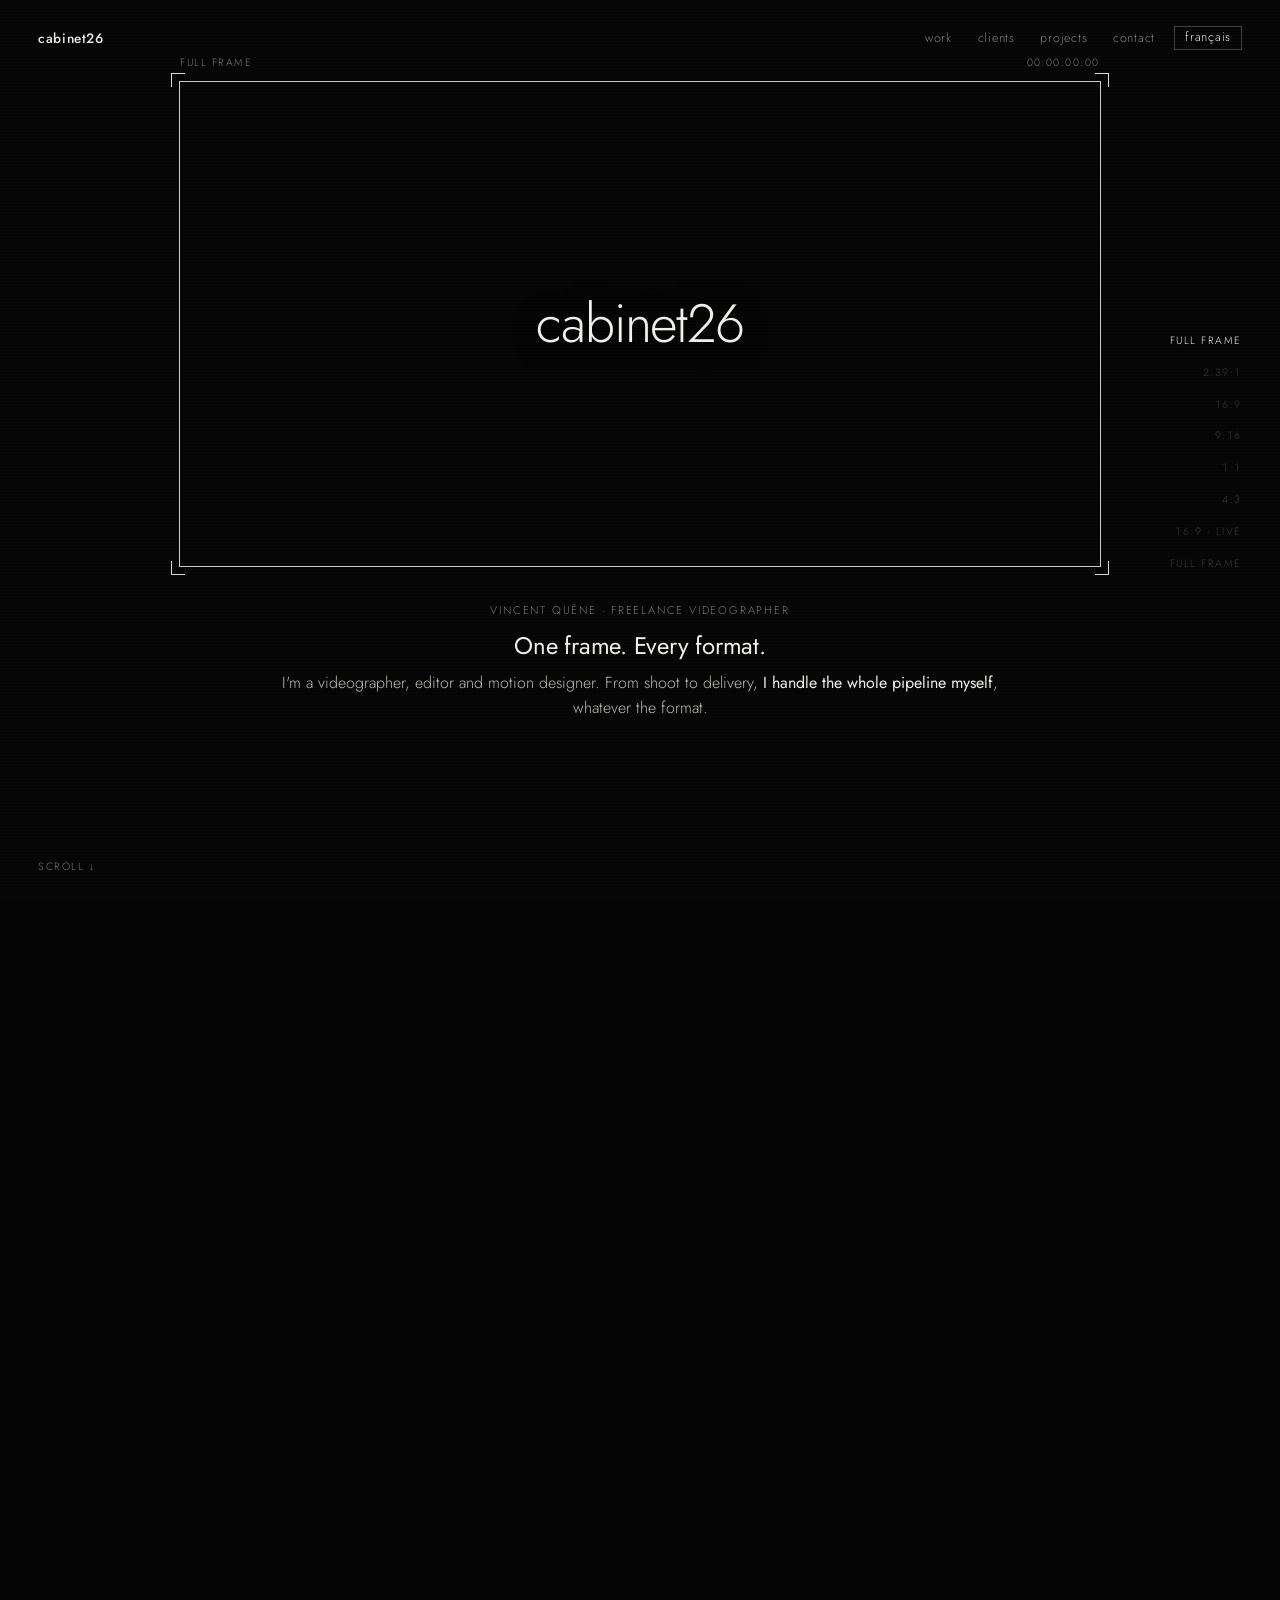
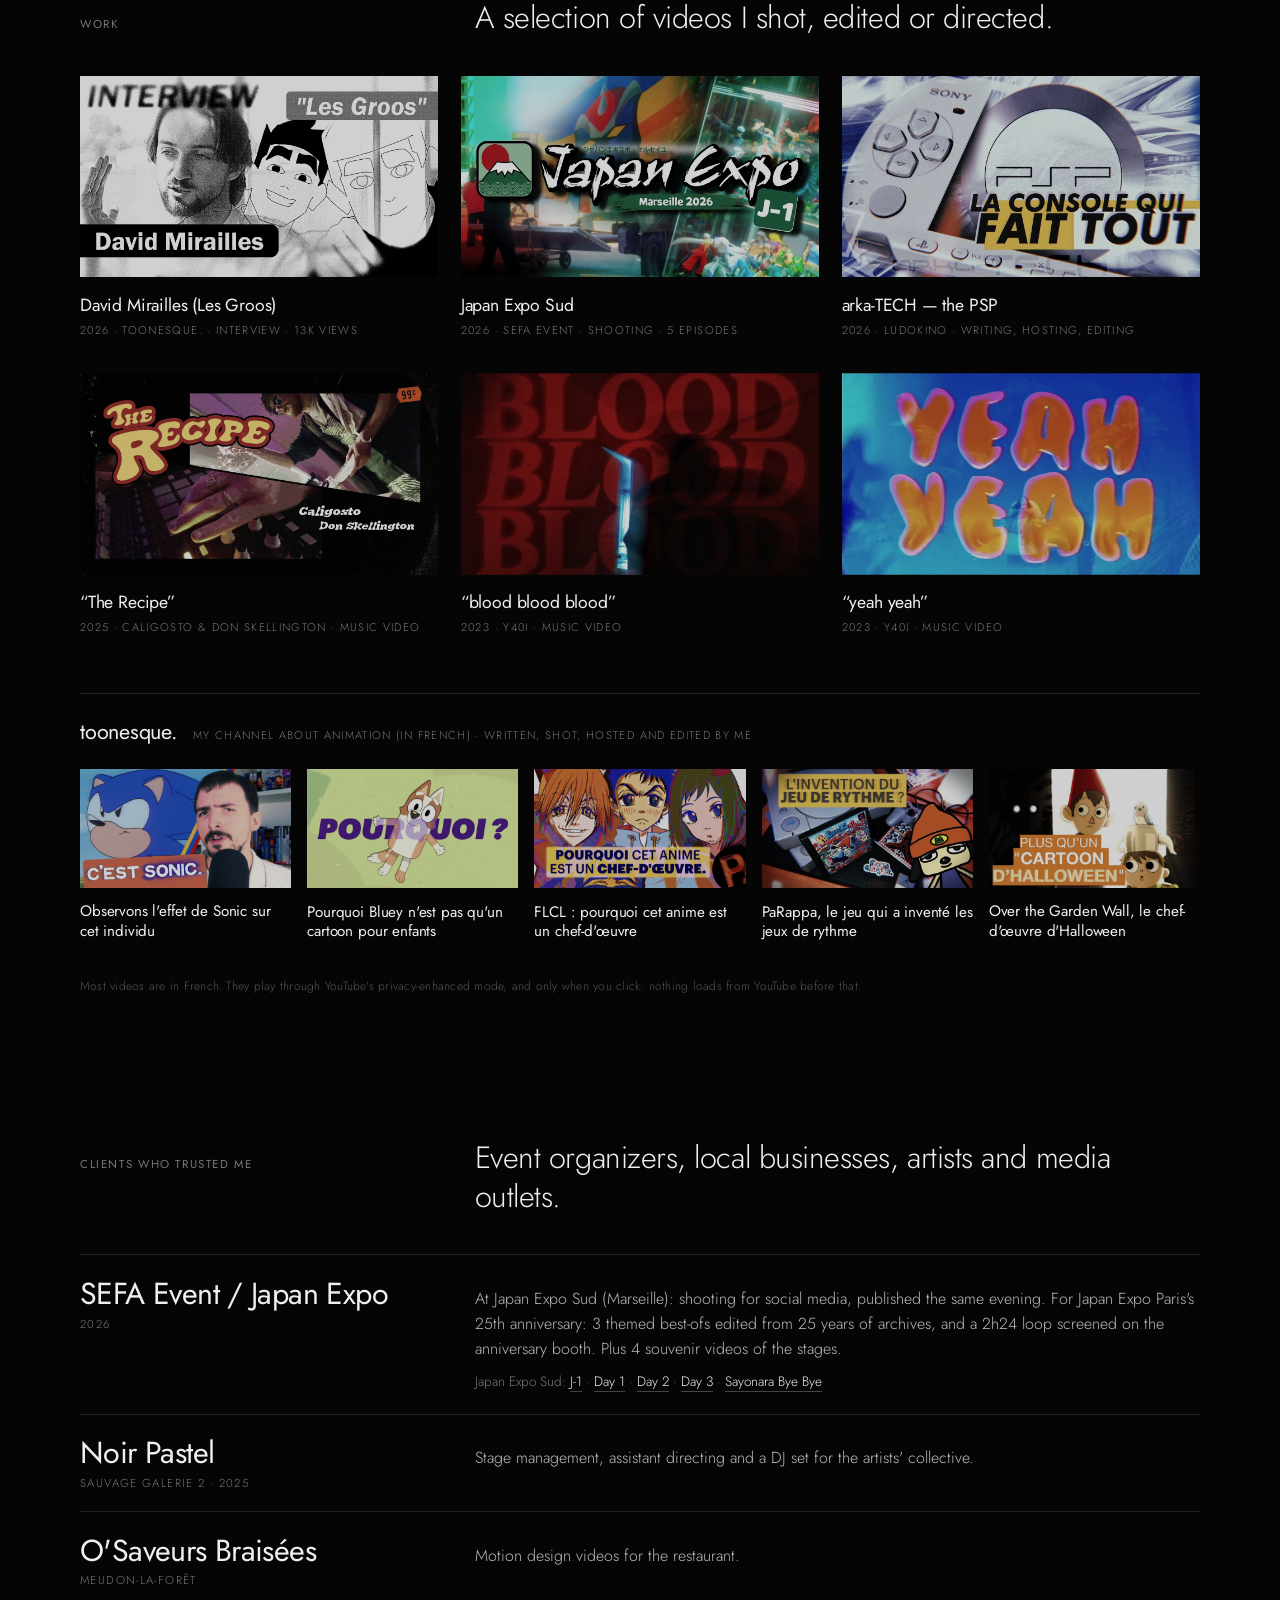
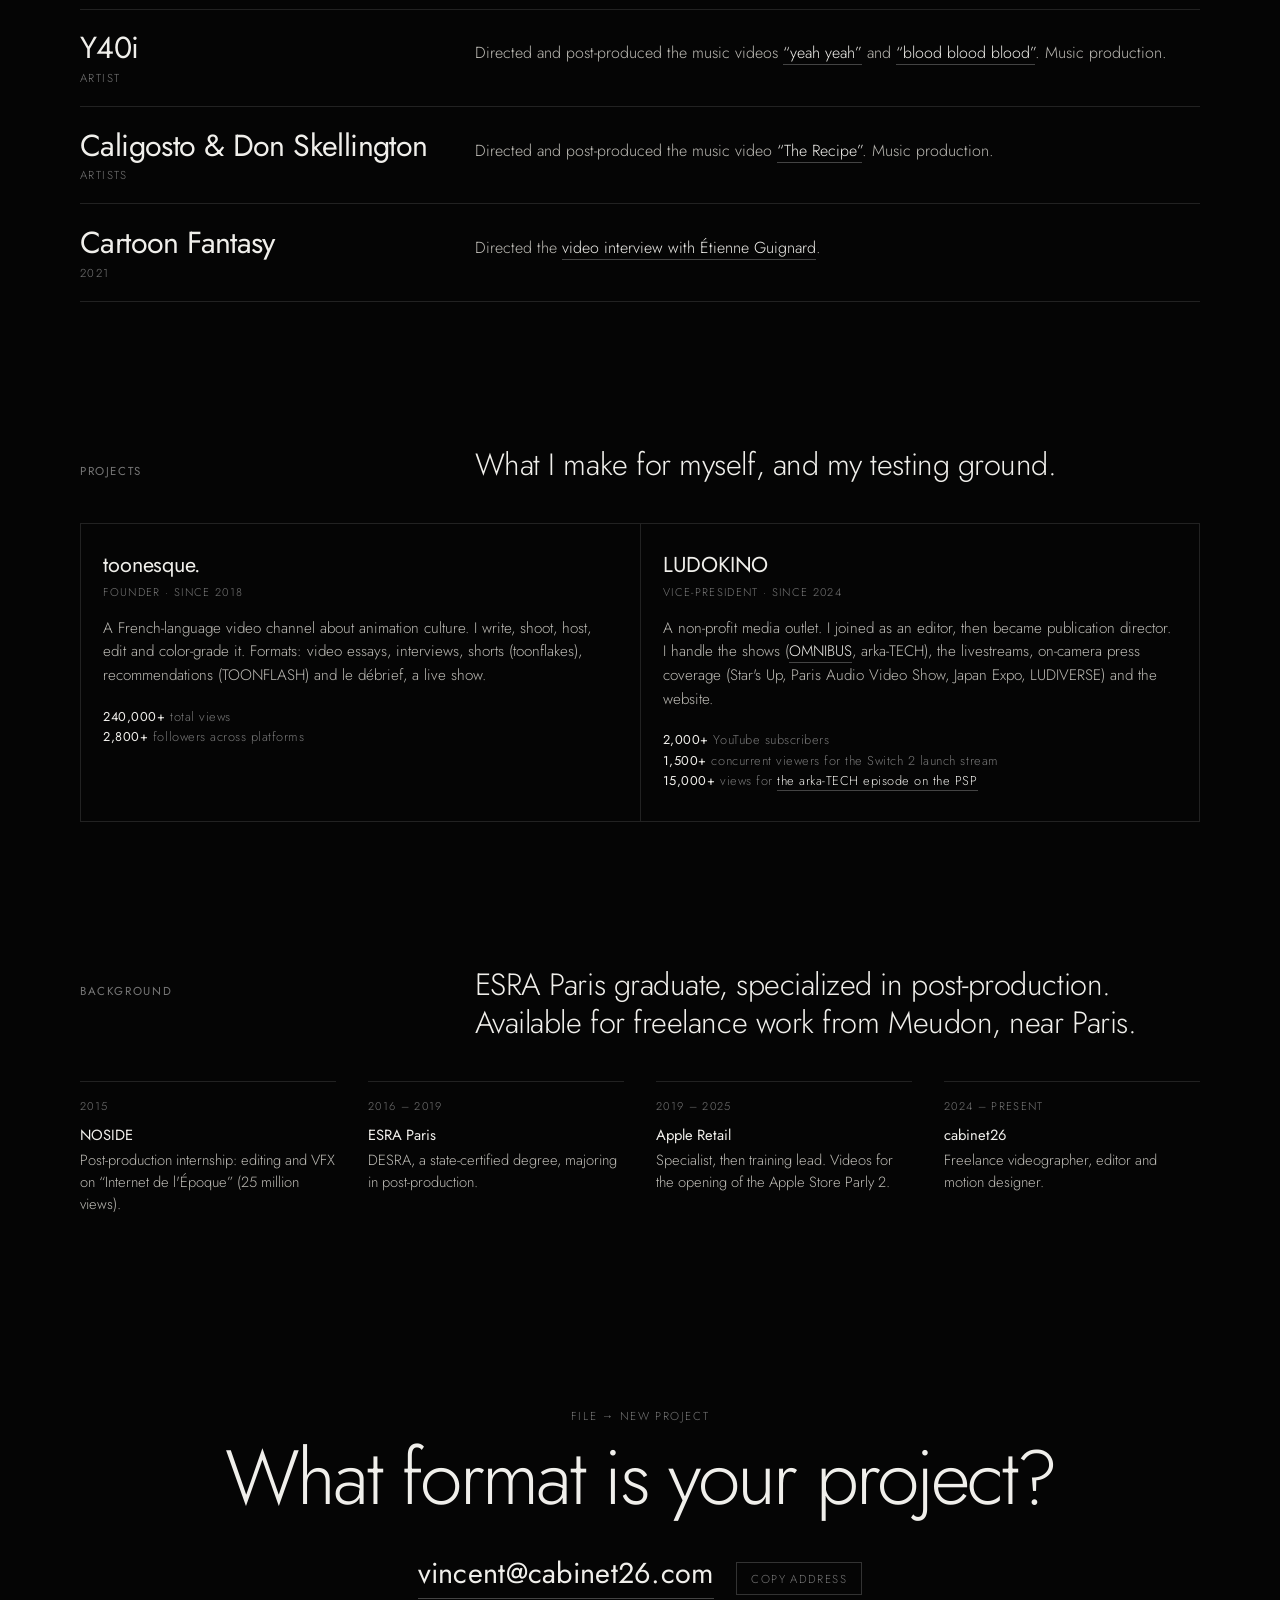
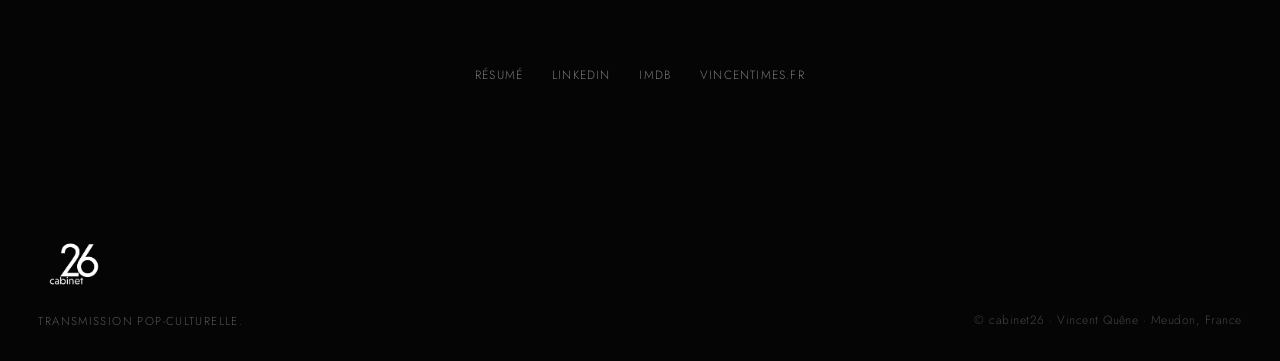
<file: en/index.html>
<!DOCTYPE html>
<html lang="en">
<head>
  <meta charset="UTF-8" />
  <meta name="viewport" content="width=device-width, initial-scale=1.0"/>
  <title>Vincent Quêne — freelance videographer, editor & motion designer | cabinet26</title>
  <meta name="description" content="Freelance videographer near Paris: directing, shooting, editing, color grading, motion design, social and live. One point of contact, from shoot to delivery." />
  <meta name="author" content="Vincent Quêne">
  <meta name="robots" content="index,follow,max-image-preview:large">
  <meta name="theme-color" content="#050505">
  <link rel="canonical" href="https://cabinet26.com/en/">
  <link rel="alternate" hreflang="fr" href="https://cabinet26.com/">
  <link rel="alternate" hreflang="en" href="https://cabinet26.com/en/">
  <link rel="alternate" hreflang="x-default" href="https://cabinet26.com/">

  <meta property="og:type" content="website">
  <meta property="og:locale" content="en_US">
  <meta property="og:locale:alternate" content="fr_FR">
  <meta property="og:site_name" content="cabinet26">
  <meta property="og:title" content="cabinet26 — one frame, every format">
  <meta property="og:description" content="Vincent Quêne, freelance videographer, editor and motion designer. Directing, editing, social, motion, live.">
  <meta property="og:url" content="https://cabinet26.com/en/">
  <meta property="og:image" content="https://cabinet26.com/og-en.jpg">
  <meta property="og:image:width" content="1200">
  <meta property="og:image:height" content="630">
  <meta property="og:image:alt" content="cabinet26 — One frame, every format. Vincent Quêne, videographer, editor, motion designer.">
  <meta name="twitter:card" content="summary_large_image">
  <meta name="twitter:title" content="cabinet26 — one frame, every format">
  <meta name="twitter:description" content="Vincent Quêne, freelance videographer, editor and motion designer.">
  <meta name="twitter:image" content="https://cabinet26.com/og-en.jpg">

  <link rel="icon" type="image/png" sizes="48x48" href="/favicon.png" />
  <link rel="icon" type="image/png" sizes="512x512" href="/icon-512.png" />
  <link rel="apple-touch-icon" href="/apple-touch-icon.png" />

  <script type="application/ld+json">
  {
    "@context": "https://schema.org",
    "@graph": [
      {
        "@type": "Person",
        "@id": "https://cabinet26.com/#vincent",
        "name": "Vincent Quêne",
        "jobTitle": "Videographer, editor and motion designer",
        "url": "https://cabinet26.com/",
        "email": "mailto:vincent@cabinet26.com",
        "address": { "@type": "PostalAddress", "addressLocality": "Meudon", "postalCode": "92190", "addressRegion": "Île-de-France", "addressCountry": "FR" },
        "alumniOf": { "@type": "EducationalOrganization", "name": "ESRA Paris" },
        "worksFor": { "@id": "https://cabinet26.com/#cabinet26" },
        "knowsLanguage": ["fr", "en"],
        "sameAs": [
          "https://vincentimes.fr/",
          "https://www.linkedin.com/in/vincentimes",
          "https://www.imdb.com/name/nm9590204/",
          "https://instagram.com/vincentimes",
          "https://youtube.com/@vincentimesfr"
        ]
      },
      {
        "@type": "ProfessionalService",
        "@id": "https://cabinet26.com/#cabinet26",
        "name": "cabinet26",
        "description": "Freelance videographer near Paris: directing, shooting, editing, color grading, motion design, social and live. One point of contact, from shoot to delivery.",
        "url": "https://cabinet26.com/",
        "logo": "https://cabinet26.com/icon-512.png",
        "image": "https://cabinet26.com/og.jpg",
        "email": "vincent@cabinet26.com",
        "founder": { "@id": "https://cabinet26.com/#vincent" },
        "address": { "@type": "PostalAddress", "addressLocality": "Meudon", "postalCode": "92190", "addressRegion": "Île-de-France", "addressCountry": "FR" },
        "areaServed": [{ "@type": "AdministrativeArea", "name": "Île-de-France" }, { "@type": "Country", "name": "France" }],
        "knowsAbout": ["Video directing", "Video shooting", "Video editing", "Color grading", "Motion design", "Social media content", "Live streaming", "Video interviews", "Music videos"]
      },
      {
        "@type": "WebSite",
        "@id": "https://cabinet26.com/#site",
        "url": "https://cabinet26.com/",
        "name": "cabinet26",
        "inLanguage": "en",
        "publisher": { "@id": "https://cabinet26.com/#cabinet26" }
      }
    ]
  }
  </script>
  <link rel="preconnect" href="https://fonts.googleapis.com" />
  <link rel="preconnect" href="https://fonts.gstatic.com" crossorigin />
  <link href="https://fonts.googleapis.com/css2?family=Jost:wght@300;400;500&display=swap" rel="stylesheet" />
  <style>
    :root {
      --bg: #050505;
      --txt: #f0efeb;
      --muted: #777;
      --dim: #3a3a3a;
      --line: #222;
      --rec: #ff3b30;
    }
    * { margin: 0; padding: 0; box-sizing: border-box; }
    html { scroll-behavior: smooth; }
    body {
      background: var(--bg); color: var(--txt);
      font-family: 'Jost', 'Helvetica Neue', Helvetica, Arial, sans-serif; font-weight: 300;
      -webkit-font-smoothing: antialiased;
    }
    a { color: inherit; }
    .sr-only { position: absolute; width: 1px; height: 1px; padding: 0; margin: -1px; overflow: hidden; clip: rect(0 0 0 0); white-space: nowrap; border: 0; }
    ::selection { background: var(--txt); color: var(--bg); }

    /* grain léger, comme avant */
    body::before {
      content: ""; position: fixed; inset: 0; pointer-events: none; z-index: 100; opacity: .1;
      background-image:
        repeating-linear-gradient(0deg, rgba(255,255,255,.08) 0, rgba(255,255,255,.08) 1px, transparent 1px, transparent 3px),
        repeating-linear-gradient(90deg, rgba(255,255,255,.03) 0, rgba(255,255,255,.03) 1px, transparent 1px, transparent 4px);
      mix-blend-mode: screen; animation: grain 2.5s steps(4) infinite;
    }
    @keyframes grain { 25% { transform: translate(-3px,-4px); } 50% { transform: translate(2px,3px); } 75% { transform: translate(-2px,2px); } }

    /* ─── HEADER ─── */
    header {
      position: fixed; top: 0; left: 0; right: 0; z-index: 50;
      display: flex; justify-content: space-between; align-items: center;
      padding: 1.6rem clamp(1rem, 3vw, 2.5rem);
      mix-blend-mode: difference;
    }
    header .name { font-weight: 500; font-size: .85rem; letter-spacing: .04em; text-decoration: none; }
    header nav { display: flex; align-items: center; gap: 1.6rem; }
    header nav a { font-size: .78rem; letter-spacing: .06em; color: #888; text-decoration: none; transition: color .2s; }
    header nav a:hover { color: var(--txt); }
    header nav a.lang { color: var(--txt); border: 1px solid #444; padding: .3rem .6rem; margin-left: -.4rem; line-height: 1; }
    header nav a.lang:hover { border-color: var(--txt); }

    /* ─── REEL ─── */
    #reel { position: relative; }
    .stage { position: sticky; top: 0; height: 100vh; height: 100svh; overflow: hidden; }
    .frame-zone { position: absolute; left: 0; right: 0; top: 9vh; height: 54vh; display: grid; place-items: center; }
    .frame {
      position: relative; border: 1px solid rgba(240,239,235,.85);
      will-change: width, height;
    }
    /* repères de coupe */
    .frame i { position: absolute; width: 14px; height: 14px; border-color: var(--txt); border-style: solid; opacity: .9; }
    .frame i:nth-of-type(1) { left: -9px; top: -9px; border-width: 1px 0 0 1px; }
    .frame i:nth-of-type(2) { right: -9px; top: -9px; border-width: 1px 1px 0 0; }
    .frame i:nth-of-type(3) { left: -9px; bottom: -9px; border-width: 0 0 1px 1px; }
    .frame i:nth-of-type(4) { right: -9px; bottom: -9px; border-width: 0 1px 1px 0; }
    .frame .ratio, .frame .tc, .frame .rec {
      position: absolute; font-size: .66rem; letter-spacing: .14em; text-transform: uppercase; color: var(--muted); white-space: nowrap;
    }
    .frame .ratio { left: 0; top: -1.7rem; }
    .frame .tc { right: 0; top: -1.7rem; font-variant-numeric: tabular-nums; }
    .frame .rec { right: .7rem; top: .6rem; color: var(--rec); opacity: 0; transition: opacity .3s; display: flex; align-items: center; gap: .4rem; }
    .frame .rec::before { content: ""; width: 7px; height: 7px; border-radius: 50%; background: var(--rec); animation: blink 1s steps(2) infinite; }
    .frame.live .rec { opacity: 1; }
    .frame.live { border-color: var(--rec); }
    @keyframes blink { 50% { opacity: 0; } }
    .frame .ttl {
      position: absolute; inset: 0; display: grid; place-items: center; text-align: center; padding: 0 1rem;
      font-weight: 300; font-size: clamp(1.4rem, 4.2vw, 3.6rem); letter-spacing: -.02em; line-height: 1;
      transition: opacity .35s; text-shadow: 0 2px 24px rgba(0,0,0,.6); z-index: 2;
    }
    .frame .shots { position: absolute; inset: 0; overflow: hidden; }
    .frame .shots img {
      position: absolute; inset: 0; width: 100%; height: 100%; object-fit: cover;
      opacity: 0; transform: scale(1.04); transition: opacity .6s, transform 1.2s cubic-bezier(.2,.8,.2,1);
    }
    .frame .shots img.on { opacity: .42; transform: none; }
    .frame .credit {
      position: absolute; left: 0; bottom: -1.6rem; font-size: .66rem; letter-spacing: .12em; text-transform: uppercase; color: var(--muted);
      white-space: nowrap;
    }

    /* ─── RÉALISATIONS ─── */
    .works { display: grid; grid-template-columns: repeat(3, 1fr); gap: 2.2rem 1.4rem; }
    .work { display: block; width: 100%; text-align: left; background: none; border: 0; color: inherit; font: inherit; cursor: pointer; }
    .work .pic { position: relative; display: block; aspect-ratio: 16 / 9; overflow: hidden; background: #111; }
    .work .pic img { width: 100%; height: 100%; object-fit: cover; display: block; filter: grayscale(.35) brightness(.82); transition: filter .4s, transform .6s cubic-bezier(.2,.8,.2,1); }
    .work .pic::after {
      content: "▶"; position: absolute; left: 50%; top: 50%; width: 3.2rem; height: 3.2rem; translate: -50% -50%; border: 1px solid rgba(240,239,235,.8); border-radius: 50%;
      display: grid; place-items: center; font-size: .8rem; padding-left: .2rem; opacity: 0; transition: opacity .3s; background: rgba(5,5,5,.35);
    }
    .work:hover .pic img, .work:focus-visible .pic img { filter: none; transform: scale(1.03); }
    .work:hover .pic::after, .work:focus-visible .pic::after { opacity: 1; }
    .work:focus-visible { outline: 1px solid var(--txt); outline-offset: 6px; }
    .work .t { display: block; margin-top: .9rem; font-size: 1.1rem; font-weight: 400; letter-spacing: -.01em; }
    .work .m { display: block; margin-top: .25rem; font-size: .7rem; letter-spacing: .12em; text-transform: uppercase; color: var(--muted); }
    .sub { display: flex; align-items: baseline; gap: 1rem; margin: 3.6rem 0 1.4rem; padding-top: 1.4rem; border-top: 1px solid var(--line); }
    .sub b { font-weight: 400; font-size: 1.35rem; letter-spacing: -.01em; }
    .sub span { font-size: .7rem; letter-spacing: .12em; text-transform: uppercase; color: var(--muted); }
    .works.toon { grid-template-columns: repeat(5, 1fr); gap: 1.6rem 1rem; }
    .works.toon .t { font-size: .95rem; line-height: 1.3; }
    .yt-note { margin-top: 2.2rem; font-size: .75rem; color: #555; letter-spacing: .02em; }

    dialog.player { margin: auto; width: min(1100px, calc(100vw - 2rem)); background: transparent; border: 0; color: var(--txt); overflow: visible; }
    dialog.player::backdrop { background: rgba(5,5,5,.94); }
    .player .screen { position: relative; aspect-ratio: 16 / 9; background: #000; border: 1px solid #333; }
    .player iframe { position: absolute; inset: 0; width: 100%; height: 100%; border: 0; }
    .player .bar { display: flex; justify-content: space-between; align-items: baseline; gap: 1rem; flex-wrap: wrap; margin-top: 1rem; }
    .player .bar b { font-weight: 400; font-size: 1.1rem; }
    .player .bar span { font-size: .7rem; letter-spacing: .12em; text-transform: uppercase; color: var(--muted); margin-left: .8rem; }
    .player .eps { display: flex; flex-wrap: wrap; gap: .4rem; margin-top: .9rem; }
    .player .eps button { font: inherit; font-size: .75rem; letter-spacing: .06em; color: #999; background: none; border: 1px solid #333; padding: .35rem .8rem; cursor: pointer; }
    .player .eps button.on, .player .eps button:hover { color: var(--txt); border-color: var(--txt); }
    .player .x { font: inherit; font-size: .75rem; letter-spacing: .12em; text-transform: uppercase; color: var(--muted); background: none; border: 0; cursor: pointer; }
    .player .x:hover { color: var(--txt); }
    .player .ext { font-size: .75rem; color: var(--muted); }

    .caps { position: absolute; left: 0; right: 0; top: calc(9vh + 54vh + 2.2rem); bottom: 2rem; padding: 0 clamp(1rem, 4vw, 2.5rem); }
    .cap {
      position: absolute; left: 50%; top: 0; width: min(46rem, calc(100% - 2rem)); transform: translate(-50%, 10px);
      text-align: center; opacity: 0; transition: opacity .45s, transform .45s; pointer-events: none;
    }
    .cap.on { opacity: 1; transform: translate(-50%, 0); pointer-events: auto; }
    .cap .k { font-size: .7rem; letter-spacing: .16em; text-transform: uppercase; color: var(--muted); }
    .cap h2 { font-weight: 400; font-size: clamp(1.15rem, 2vw, 1.5rem); letter-spacing: -.01em; margin: .55rem 0 .5rem; }
    .cap p { font-size: clamp(.92rem, 1.25vw, 1.05rem); line-height: 1.55; color: #bdbbb5; }
    .cap p b { color: var(--txt); font-weight: 400; }

    .index {
      position: absolute; right: clamp(1rem, 3vw, 2.5rem); top: 50%; transform: translateY(-50%);
      list-style: none; display: flex; flex-direction: column; gap: .55rem; text-align: right;
    }
    .index a { font-size: .66rem; letter-spacing: .14em; text-transform: uppercase; color: var(--dim); text-decoration: none; transition: color .2s; font-variant-numeric: tabular-nums; }
    .index a:hover { color: #aaa; }
    .index a.on { color: var(--txt); }
    .hint { position: absolute; left: clamp(1rem, 3vw, 2.5rem); bottom: 1.6rem; font-size: .66rem; letter-spacing: .14em; text-transform: uppercase; color: var(--muted); transition: opacity .4s; }

    /* ─── SECTIONS ─── */
    section.s { padding: clamp(5rem, 12vw, 9rem) clamp(1rem, 4vw, 2.5rem) 0; max-width: 1200px; margin: 0 auto; }
    .s-h { display: grid; grid-template-columns: 1fr 2fr; gap: 2rem; margin-bottom: 2.4rem; align-items: baseline; }
    .s-h h3 { font-size: .72rem; font-weight: 400; letter-spacing: .14em; text-transform: uppercase; color: var(--muted); }
    .s-h p { font-size: clamp(1.3rem, 2.4vw, 2rem); line-height: 1.25; letter-spacing: -.015em; }
    .list { list-style: none; border-top: 1px solid var(--line); }
    .list li {
      display: grid; grid-template-columns: 1fr 2fr; gap: 2rem; padding: 1.35rem 0; border-bottom: 1px solid var(--line); align-items: baseline;
      transition: padding-left .3s;
    }
    .list li:hover { padding-left: .6rem; }
    .list .who { font-size: clamp(1.25rem, 2.4vw, 1.9rem); font-weight: 400; letter-spacing: -.02em; line-height: 1.1; }
    .list .who small { display: block; font-size: .72rem; font-weight: 300; letter-spacing: .12em; text-transform: uppercase; color: var(--muted); margin-top: .45rem; }
    .list .what { font-size: 1rem; line-height: 1.55; color: #bdbbb5; }
    .list .what a { color: var(--txt); text-decoration: none; border-bottom: 1px solid #444; }
    .list .what a:hover { border-color: var(--txt); }
    .list .what .watch { display: block; margin-top: .6rem; font-size: .85rem; color: var(--muted); }
    .cols p a, .path a { color: var(--txt); text-decoration: none; border-bottom: 1px solid #444; transition: border-color .2s; }
    .cols p a:hover, .path a:hover { border-color: var(--txt); }

    .cols { display: grid; grid-template-columns: repeat(2, 1fr); gap: 1px; background: var(--line); border: 1px solid var(--line); }
    .cols > div { background: var(--bg); padding: 1.6rem 1.4rem 1.8rem; }
    .cols h4 { font-weight: 400; font-size: 1.35rem; letter-spacing: -.01em; margin-bottom: .2rem; }
    .cols h4 a { text-decoration: none; }
    .cols h4 a:hover { text-decoration: underline; text-underline-offset: 4px; text-decoration-thickness: 1px; }
    .cols .role { font-size: .7rem; letter-spacing: .12em; text-transform: uppercase; color: var(--muted); margin-bottom: 1rem; }
    .cols p { font-size: .95rem; line-height: 1.55; color: #bdbbb5; }
    .cols .n { margin-top: 1.2rem; font-size: .8rem; letter-spacing: .04em; color: var(--muted); line-height: 1.6; }
    .cols .n b { color: var(--txt); font-weight: 400; }

    .path { list-style: none; display: grid; grid-template-columns: repeat(4, 1fr); gap: 2rem; }
    .path li { font-size: .92rem; line-height: 1.5; color: #bdbbb5; border-top: 1px solid var(--line); padding-top: 1rem; }
    .path b { display: block; color: var(--txt); font-weight: 400; margin-bottom: .2rem; }
    .path span { display: block; font-size: .7rem; letter-spacing: .12em; text-transform: uppercase; color: var(--muted); margin-bottom: .6rem; }

    /* ─── CONTACT ─── */
    .contact { padding: clamp(7rem, 16vw, 12rem) clamp(1rem, 4vw, 2.5rem) 0; text-align: center; }
    .contact .k { font-size: .72rem; letter-spacing: .14em; text-transform: uppercase; color: var(--muted); }
    .contact h3 { font-weight: 300; font-size: clamp(2rem, 6vw, 5rem); letter-spacing: -.035em; line-height: 1; margin: 1rem 0 2.2rem; }
    .contact .mail {
      font-weight: 400; font-size: clamp(1.1rem, 2.6vw, 1.8rem); letter-spacing: .01em; text-decoration: none;
      border-bottom: 1px solid #444; padding-bottom: 4px; transition: border-color .2s;
    }
    .contact .mail:hover { border-color: var(--txt); }
    .contact .mail-row { display: flex; justify-content: center; align-items: baseline; flex-wrap: wrap; gap: 1rem 1.4rem; }
    .contact .copy {
      font: inherit; font-size: .72rem; letter-spacing: .12em; text-transform: uppercase; color: var(--muted);
      background: none; border: 1px solid #333; padding: .45rem .9rem; cursor: pointer; transition: color .2s, border-color .2s;
    }
    .contact .copy:hover, .contact .copy:focus-visible { color: var(--txt); border-color: var(--txt); outline: none; }
    .contact .copy.done { color: var(--txt); border-color: var(--txt); }
    .contact .copy-status { min-height: 1.2em; margin-top: .9rem; font-size: .75rem; letter-spacing: .04em; color: var(--muted); }
    .contact .links { display: flex; justify-content: center; flex-wrap: wrap; gap: .6rem 1.8rem; margin-top: 2.4rem; }
    .contact .links a { font-size: .75rem; letter-spacing: .1em; text-transform: uppercase; color: var(--muted); text-decoration: none; transition: color .2s; }
    .contact .links a:hover { color: var(--txt); }

    footer {
      display: flex; justify-content: space-between; align-items: flex-end; gap: 1rem; flex-wrap: wrap;
      padding: clamp(6rem, 12vw, 9rem) clamp(1rem, 3vw, 2.5rem) 2rem;
    }
    footer img { height: 72px; display: block; margin-bottom: .8rem; }
    footer .manifesto { font-size: .72rem; letter-spacing: .12em; text-transform: uppercase; color: #555; }
    footer .copy { font-size: .75rem; letter-spacing: .04em; color: #444; }

    @media (max-width: 1000px) and (min-width: 761px) {
      .works { grid-template-columns: 1fr 1fr; }
      .works.toon { grid-template-columns: repeat(3, 1fr); }
    }
    @media (max-width: 760px) {
      .frame-zone { top: 11vh; height: 46vh; }
      .caps { top: calc(11vh + 46vh + 2rem); }
      .index { display: none; }
      .hint { display: none; }
      .s-h, .list li { grid-template-columns: 1fr; gap: .6rem; }
      .cols { grid-template-columns: 1fr; }
      .works { grid-template-columns: 1fr; }
      .works.toon { grid-template-columns: 1fr 1fr; }
      .path { grid-template-columns: 1fr 1fr; gap: 1.4rem; }
      header nav a.opt { display: none; }
    }
    @media (max-height: 640px) and (min-width: 761px) {
      .cap p { font-size: .9rem; }
    }
    @media (prefers-reduced-motion: reduce) {
      body::before { animation: none; }
      .cap { transition: none; }
    }
  </style>
</head>
<body>

<header>
  <a class="name" href="#reel">cabinet26</a>
  <nav>
    <a class="opt" href="#travaux">work</a>
    <a class="opt" href="#confiance">clients</a>
    <a class="opt" href="#projets">projects</a>
    <a href="#contact">contact</a>
    <a class="lang" href="/" hreflang="fr" lang="fr">français</a>
  </nav>
</header>

<main>
  <h1 class="sr-only">Vincent Quêne, freelance videographer, editor and motion designer near Paris — cabinet26</h1>
  <section id="reel" aria-label="Services">
    <div class="stage">
      <div class="frame-zone">
        <div class="frame" id="frame">
          <i></i><i></i><i></i><i></i>
          <span class="ratio" id="ratio">full frame</span>
          <span class="tc" id="tc">00:00:00:00</span>
          <span class="rec">rec</span>
          <div class="shots" id="shots"></div>
          <div class="ttl" id="ttl">cabinet26</div>
          <span class="credit" id="credit"></span>
        </div>
      </div>

      <div class="caps" id="caps"></div>
      <ul class="index" id="index"></ul>
      <span class="hint" id="hint">scroll ↓</span>
    </div>
  </section>

  <section class="s" id="travaux">
    <div class="s-h">
      <h3>Work</h3>
      <p>A selection of videos I shot, edited or directed.</p>
    </div>
    <div class="works" id="works"></div>
    <div class="sub"><b>toonesque.</b><span>My channel about animation (in French) · written, shot, hosted and edited by me</span></div>
    <div class="works toon" id="toon"></div>
    <p class="yt-note">Most videos are in French. They play through YouTube's privacy-enhanced mode, and only when you click: nothing loads from YouTube before that.</p>
  </section>

  <dialog class="player" id="player" aria-label="Video player">
    <div class="screen" id="pScreen"></div>
    <div class="bar">
      <div><b id="pTitle"></b><span id="pMeta"></span></div>
      <div><a class="ext" id="pExt" href="#" target="_blank" rel="noopener">Open on YouTube ↗</a> &nbsp; <button class="x" id="pClose">Close ✕</button></div>
    </div>
    <div class="eps" id="pEps"></div>
  </dialog>

  <section class="s" id="confiance">
    <div class="s-h">
      <h3>Clients who trusted me</h3>
      <p>Event organizers, local businesses, artists and media outlets.</p>
    </div>
    <ul class="list">
      <li>
        <div class="who">SEFA Event / Japan Expo<small>2026</small></div>
        <div class="what">At Japan Expo Sud (Marseille): shooting for social media, published the same evening. For Japan Expo Paris's 25th anniversary: 3 themed best-ofs edited from 25 years of archives, and a 2h24 loop screened on the anniversary booth. Plus 4 souvenir videos of the stages.<span class="watch">Japan Expo Sud: <a href="https://youtu.be/3GyMe6xj9gU" target="_blank" rel="noopener">J-1</a> · <a href="https://youtu.be/GbVbN_Lsc2M" target="_blank" rel="noopener">Day 1</a> · <a href="https://youtu.be/HmaIM-DWOHw" target="_blank" rel="noopener">Day 2</a> · <a href="https://youtu.be/q0Na3Ldtmdk" target="_blank" rel="noopener">Day 3</a> · <a href="https://youtu.be/JsCOMHe0b8E" target="_blank" rel="noopener">Sayonara Bye Bye</a></span></div>
      </li>
      <li>
        <div class="who">Noir Pastel<small>Sauvage Galerie 2 · 2025</small></div>
        <div class="what">Stage management, assistant directing and a DJ set for the artists' collective.</div>
      </li>
      <li>
        <div class="who">O'Saveurs Braisées<small>Meudon-la-Forêt</small></div>
        <div class="what">Motion design videos for the restaurant.</div>
      </li>
      <li>
        <div class="who">Y40i<small>Artist</small></div>
        <div class="what">Directed and post-produced the music videos <a href="https://youtu.be/fTHX7NXVaVY" target="_blank" rel="noopener">“yeah yeah”</a> and <a href="https://youtu.be/mA5rBViqyx8" target="_blank" rel="noopener">“blood blood blood”</a>. Music production.</div>
      </li>
      <li>
        <div class="who">Caligosto &amp; Don Skellington<small>Artists</small></div>
        <div class="what">Directed and post-produced the music video <a href="https://youtu.be/pw9u5-dUlKU" target="_blank" rel="noopener">“The Recipe”</a>. Music production.</div>
      </li>
      <li>
        <div class="who">Cartoon Fantasy<small>2021</small></div>
        <div class="what">Directed the <a href="https://beta.cartoon-fantasy.net/studio/interviews/etienne-guignard" target="_blank" rel="noopener">video interview with Étienne Guignard</a>.</div>
      </li>
    </ul>
  </section>

  <section class="s" id="projets">
    <div class="s-h">
      <h3>Projects</h3>
      <p>What I make for myself, and my testing ground.</p>
    </div>
    <div class="cols">
      <div>
        <h4><a href="https://toonesque.com" target="_blank" rel="noopener">toonesque.</a></h4>
        <p class="role">Founder · since 2018</p>
        <p>A French-language video channel about animation culture. I write, shoot, host, edit and color-grade it. Formats: video essays, interviews, shorts (toonflakes), recommendations (TOONFLASH) and le débrief, a live show.</p>
        <p class="n"><b>240,000+</b> total views<br><b>2,800+</b> followers across platforms</p>
      </div>
      <div>
        <h4><a href="https://ludokino.net" target="_blank" rel="noopener">LUDOKINO</a></h4>
        <p class="role">Vice-president · since 2024</p>
        <p>A non-profit media outlet. I joined as an editor, then became publication director. I handle the shows (<a href="https://www.youtube.com/playlist?list=PL13-SWMvlfiwijmK3dQ_rHY67bJj6rJ3P" target="_blank" rel="noopener">OMNIBUS</a>, arka-TECH), the livestreams, on-camera press coverage (Star's Up, Paris Audio Video Show, Japan Expo, LUDIVERSE) and the website.</p>
        <p class="n"><b>2,000+</b> YouTube subscribers<br><b>1,500+</b> concurrent viewers for the Switch 2 launch stream<br><b>15,000+</b> views for <a href="https://youtu.be/EWIgJvGY6nE" target="_blank" rel="noopener">the arka-TECH episode on the PSP</a></p>
      </div>
    </div>
  </section>

  <section class="s" id="parcours">
    <div class="s-h">
      <h3>Background</h3>
      <p>ESRA Paris graduate, specialized in post-production. Available for freelance work from Meudon, near Paris.</p>
    </div>
    <ul class="path">
      <li><span>2015</span><b>NOSIDE</b>Post-production internship: editing and VFX on “Internet de l'Époque” (25 million views).</li>
      <li><span>2016 – 2019</span><b>ESRA Paris</b>DESRA, a state-certified degree, majoring in post-production.</li>
      <li><span>2019 – 2025</span><b>Apple Retail</b>Specialist, then training lead. Videos for the opening of the Apple Store Parly 2.</li>
      <li><span>2024 – present</span><b>cabinet26</b>Freelance videographer, editor and motion designer.</li>
    </ul>
  </section>

  <section class="contact" id="contact">
    <p class="k">File → New project</p>
    <h3>What format is your project?</h3>
    <div class="mail-row">
      <a class="mail" href="mailto:vincent@cabinet26.com">vincent@cabinet26.com</a>
      <button class="copy" id="copyMail" type="button" data-mail="vincent@cabinet26.com">Copy address</button>
    </div>
    <p class="copy-status" id="copyStatus" role="status" aria-live="polite"></p>
    <div class="links">
      <a href="https://vincentimes.fr/en/cv/" target="_blank" rel="noopener">Résumé</a>
      <a href="https://www.linkedin.com/in/vincentimes" target="_blank" rel="noopener">LinkedIn</a>
      <a href="https://www.imdb.com/name/nm9590204/" target="_blank" rel="noopener">IMDb</a>
      <a href="https://vincentimes.fr/en/" target="_blank" rel="noopener">vincentimes.fr</a>
    </div>
  </section>
</main>

<footer>
  <div>
    <img src="/c26_w_txt.png" alt="cabinet26" />
    <p class="manifesto">transmission pop-culturelle.</p>
  </div>
  <span class="copy">© cabinet26 · Vincent Quêne · Meudon, France</span>
</footer>

<script>
/* Chaque format de cadre correspond à un métier. r = ratio (largeur / hauteur), null = plein cadre. */
const STEPS = [
  { r: null, label: 'full frame', ttl: 'cabinet26', k: 'Vincent Quêne · freelance videographer',
    h: 'One frame. Every format.',
    p: 'I\'m a videographer, editor and motion designer. From shoot to delivery, <b>I handle the whole pipeline myself</b>, whatever the format.' },
  { r: 2.39, label: '2.39:1', ttl: 'Directing', k: '01 — Scope', img: 'the-recipe', credit: '“The Recipe” — Caligosto & Don Skellington',
    h: 'Direct, frame, lead.',
    p: 'Music videos, trailers, interviews. I directed and post-produced music videos for <b>Y40i</b> and <b>Caligosto &amp; Don Skellington</b>, and the Étienne Guignard interview for <b>Cartoon Fantasy</b>.' },
  { r: 16 / 9, label: '16:9', ttl: 'Editing', k: '02 — Widescreen', img: 'blood-blood-blood', credit: '“blood blood blood” — Y40i',
    h: 'Edit, grade, mix.',
    p: 'My core craft, in DaVinci Resolve Studio and Premiere Pro, with a clean sound mix. For the 25th anniversary of <b>Japan Expo Paris</b>, I edited 3 best-ofs from 25 years of archives and a 2h24 loop screened on the booth.' },
  { r: 9 / 16, label: '9:16', ttl: 'Social', k: '03 — Vertical', img: 'japan-expo-sud-jour-2', pos: '86% 50%', credit: 'Japan Expo Sud — Day 2',
    h: 'Shot by day, out by night.',
    p: 'At <b>Japan Expo Sud</b> (Marseille), I shot the footage for the social videos, published the same evening. Shorts, subtitles, cut-downs. I also produce and monetize my own content on YouTube, Instagram and TikTok.' },
  { r: 1, label: '1:1', ttl: 'Motion', k: '04 — Square', img: 'yeah-yeah', credit: '“yeah yeah” — Y40i',
    h: 'Make images move.',
    p: 'Motion design, titles, show packaging, visuals. I made motion design videos for <b>O\'Saveurs Braisées</b> (Meudon-la-Forêt), and I package my own shows.' },
  { r: 4 / 3, label: '4:3', ttl: 'Archives', k: '05 — Original format', img: 'arka-tech-psp', credit: 'arka-TECH — the PSP',
    h: 'Bring dormant footage back to life.',
    p: 'MiniDV tape digitization over FireWire, video game capture, archive sorting and editing. For Japan Expo, I went through <b>25 years of footage</b>.' },
  { r: 16 / 9, label: '16:9 · live', ttl: 'Live', k: '06 — Live & on camera', live: true,
    h: 'No second take.',
    p: 'Livestreams, OBS switching and on-camera hosting. LUDOKINO\'s Switch 2 launch stream drew <b>over 1,500 concurrent viewers</b> and was featured on Twitch\'s front page.' },
  { r: null, label: 'full frame', ttl: 'The whole pipeline', k: 'End of sequence',
    h: 'One point of contact.',
    p: 'Writing, shooting, editing, grading, mixing, motion, live, distribution. <a href="#travaux">See the work ↓</a>' },
];

const $ = id => document.getElementById(id);
const reel = $('reel'), frame = $('frame'), zone = document.querySelector('.frame-zone');
const N = STEPS.length;
reel.style.height = (N * 85 + 15) + 'vh';

$('shots').innerHTML = STEPS.map((s, i) => s.img ? `<img data-i="${i}" src="/img/${s.img}.webp" alt="" decoding="async"${s.pos ? ` style="object-position:${s.pos}"` : ''}>` : '').join('');
const shots = [...document.querySelectorAll('#shots img')];
$('caps').innerHTML = STEPS.map((s, i) => `<div class="cap" data-i="${i}"><p class="k">${s.k}</p><h2>${s.h}</h2><p>${s.p}</p></div>`).join('');
$('index').innerHTML = STEPS.map((s, i) => `<li><a href="#" data-i="${i}">${s.label}</a></li>`).join('');
const caps = [...document.querySelectorAll('.cap')], idx = [...document.querySelectorAll('.index a')];

const ease = x => x < .5 ? 4 * x * x * x : 1 - Math.pow(-2 * x + 2, 3) / 2;
const clamp = (v, a, b) => Math.max(a, Math.min(b, v));
const tc = s => { const f = Math.floor(s * 25); return [Math.floor(f / 90000), Math.floor(f / 1500) % 60, Math.floor(f / 25) % 60, f % 25].map(n => String(n).padStart(2, '0')).join(':'); };

let cur = -1, prog = 0;
function geom() {
  const W = zone.clientWidth * (innerWidth < 761 ? .9 : .72), H = zone.clientHeight;
  return { W, H, full: W / H };
}
function sizeFor(r, g) {
  r = r ?? g.full;
  let w = Math.min(g.W, g.H * r), h = w / r;
  return [w, h];
}
function render() {
  const rect = reel.getBoundingClientRect();
  const total = reel.offsetHeight - innerHeight;
  // fenêtre de hauteur nulle (onglet masqué au chargement) : on reste sur le premier format
  prog = total > 0 ? clamp(-rect.top / total, 0, 1) : 0;
  const s = prog * (N - 1);
  const i = Math.min(N - 2, Math.floor(s)), f = s - i;
  // tient le format 55 % du temps, puis glisse vers le suivant
  const m = ease(clamp((f - .55) / .45, 0, 1));
  const g = geom();
  const [w1, h1] = sizeFor(STEPS[i].r, g), [w2, h2] = sizeFor(STEPS[i + 1].r, g);
  // interpolation en log pour un mouvement régulier entre formats extrêmes
  const w = Math.exp(Math.log(w1) + (Math.log(w2) - Math.log(w1)) * m);
  const h = Math.exp(Math.log(h1) + (Math.log(h2) - Math.log(h1)) * m);
  frame.style.width = w + 'px'; frame.style.height = h + 'px';

  const a = prog >= 1 ? N - 1 : (m > .5 ? i + 1 : i);
  if (a !== cur) {
    cur = a; const st = STEPS[a];
    caps.forEach((c, k) => c.classList.toggle('on', k === a));
    idx.forEach((c, k) => c.classList.toggle('on', k === a));
    $('ratio').textContent = st.label;
    $('ttl').textContent = st.ttl;
    frame.classList.toggle('live', !!st.live);
    shots.forEach(im => im.classList.toggle('on', +im.dataset.i === a));
    $('credit').textContent = st.credit || '';
  }
  $('tc').textContent = tc(prog * 128);
  $('hint').style.opacity = prog > .02 ? 0 : 1;
}


document.getElementById('index').addEventListener('click', e => {
  const a = e.target.closest('a'); if (!a) return; e.preventDefault();
  const k = +a.dataset.i, total = reel.offsetHeight - innerHeight;
  // vise le milieu de la phase de maintien du format
  const p = k === 0 ? 0 : k === N - 1 ? 1 : (k + .25) / (N - 1);
  scrollTo({ top: reel.offsetTop + p * total, behavior: 'smooth' });
});

/* Réalisations (les plus récentes d'abord) : la vidéo YouTube n'est chargée qu'au clic (youtube-nocookie). */
const WORKS = [
  { y: 2026, img: 'interview-david-mirailles', t: 'David Mirailles (Les Groos)', m: 'toonesque. · interview · 13K views', eps: [['0130feobEtk']] },
  { y: 2026, img: 'japan-expo-sud-j-1', t: 'Japan Expo Sud', m: 'SEFA Event · shooting', eps: [
    ['3GyMe6xj9gU', 'J-1'], ['GbVbN_Lsc2M', 'Day 1'], ['HmaIM-DWOHw', 'Day 2'], ['q0Na3Ldtmdk', 'Day 3'], ['JsCOMHe0b8E', 'Sayonara Bye Bye']] },
  { y: 2026, img: 'arka-tech-psp', t: 'arka-TECH — the PSP', m: 'LUDOKINO · writing, hosting, editing', eps: [['EWIgJvGY6nE']] },
  { y: 2025, img: 'the-recipe', t: '“The Recipe”', m: 'Caligosto & Don Skellington · music video', eps: [['pw9u5-dUlKU']] },
  { y: 2023, img: 'blood-blood-blood', t: '“blood blood blood”', m: 'Y40i · music video', eps: [['mA5rBViqyx8']] },
  { y: 2023, img: 'yeah-yeah', t: '“yeah yeah”', m: 'Y40i · music video', eps: [['fTHX7NXVaVY']] },
  /* toonesque. : dans l'ordre choisi par Vincent */
  { toon: 1, img: 'toonesque-sonic', t: 'Observons l\'effet de Sonic sur cet individu', m: 'toonesque.', eps: [['dG3NYwPIhZ4']] },
  { toon: 1, img: 'toonesque-bluey', t: 'Pourquoi Bluey n\'est pas qu\'un cartoon pour enfants', m: 'toonesque.', eps: [['TYJdYJiw23A']] },
  { toon: 1, img: 'toonesque-flcl', t: 'FLCL : pourquoi cet anime est un chef-d\'œuvre', m: 'toonesque.', eps: [['IEKdNtuIxe0']] },
  { toon: 1, img: 'toonesque-parappa', t: 'PaRappa, le jeu qui a inventé les jeux de rythme', m: 'toonesque.', eps: [['ar6qSb8skdY']] },
  { toon: 1, img: 'toonesque-over-the-garden-wall', t: 'Over the Garden Wall, le chef-d\'œuvre d\'Halloween', m: 'toonesque.', eps: [['xpJjlingy0k']] },
];
const tile = (w, i) => `<button class="work" data-w="${i}">
  <span class="pic"><img src="/img/${w.img}.webp" alt="${w.t.replace(/"/g, '&quot;')} — ${w.toon ? 'toonesque.' : w.m}" width="1280" height="720" loading="lazy" decoding="async"></span>
  <span class="t">${w.t}</span>${w.toon ? '' : `<span class="m">${w.y} · ${w.m}${w.eps.length > 1 ? ` · ${w.eps.length} episodes` : ''}</span>`}</button>`;
$('works').innerHTML = WORKS.map((w, i) => w.toon ? '' : tile(w, i)).join('');
$('toon').innerHTML = WORKS.map((w, i) => w.toon ? tile(w, i) : '').join('');

const player = $('player');
function play(w, e = 0) {
  const W = WORKS[w], [id] = W.eps[e];
  $('pScreen').innerHTML = `<iframe src="https://www.youtube-nocookie.com/embed/${id}?autoplay=1&rel=0" title="${W.t}" allow="autoplay; encrypted-media; picture-in-picture; fullscreen" allowfullscreen></iframe>`;
  $('pTitle').textContent = W.t;
  $('pMeta').textContent = W.m;
  $('pExt').href = `https://youtu.be/${id}`;
  $('pEps').innerHTML = W.eps.length > 1 ? W.eps.map(([, l], k) => `<button data-e="${k}" class="${k === e ? 'on' : ''}">${l}</button>`).join('') : '';
  $('pEps').onclick = ev => { const b = ev.target.closest('[data-e]'); if (b) play(w, +b.dataset.e); };
  if (!player.open) player.showModal();
}
$('travaux').addEventListener('click', e => { const b = e.target.closest('.work'); if (b) play(+b.dataset.w); });
$('pClose').addEventListener('click', () => player.close());
player.addEventListener('click', e => { if (e.target === player) player.close(); });
player.addEventListener('close', () => { $('pScreen').innerHTML = ''; });

/* Copier l'adresse, pour ceux qui n'ont pas de logiciel de mail configuré. */
const copyBtn = $('copyMail');
copyBtn.addEventListener('click', async () => {
  const mail = copyBtn.dataset.mail;
  let ok = false;
  try { await navigator.clipboard.writeText(mail); ok = true; } catch {
    // repli pour les navigateurs sans API presse-papiers (http, anciens navigateurs)
    const ta = document.createElement('textarea');
    ta.value = mail; ta.setAttribute('readonly', ''); ta.style.position = 'fixed'; ta.style.opacity = '0';
    document.body.appendChild(ta); ta.select();
    try { ok = document.execCommand('copy'); } catch { ok = false; }
    ta.remove();
  }
  copyBtn.textContent = ok ? 'Address copied ✓' : 'Copy address';
  copyBtn.classList.toggle('done', ok);
  $('copyStatus').textContent = ok ? 'It\'s in your clipboard.' : 'Copy failed: please select the address manually.';
  clearTimeout(copyBtn._t);
  copyBtn._t = setTimeout(() => { copyBtn.textContent = 'Copy address'; copyBtn.classList.remove('done'); $('copyStatus').textContent = ''; }, 2500);
});

addEventListener('scroll', render, { passive: true });
addEventListener('resize', render);
render();
</script>
</body>
</html>
</file>
